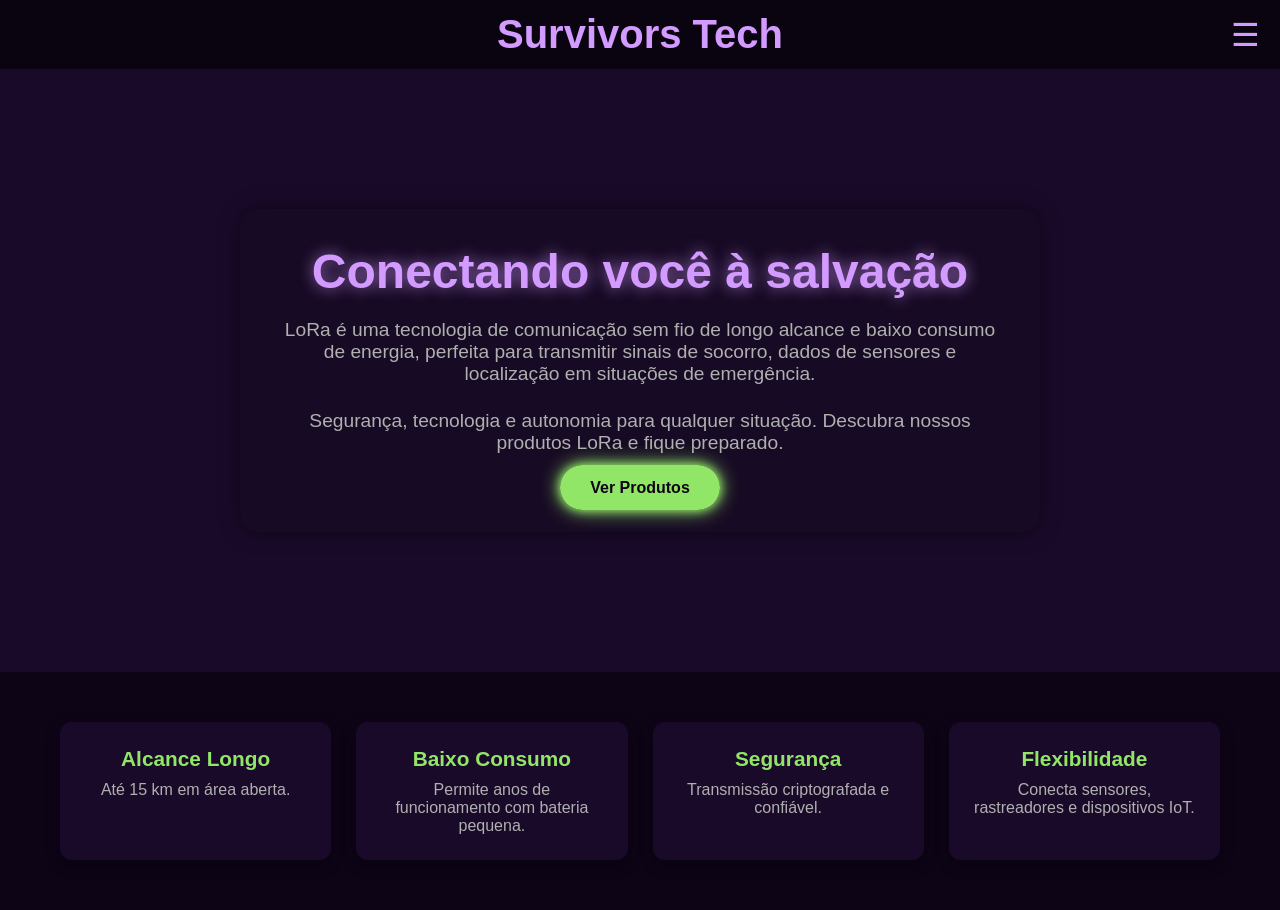
<file: index.html>
<!DOCTYPE html>
<html lang="pt-br">
<head>
    <meta charset="UTF-8">
    <title>Survivors Tech</title>
    <link rel="stylesheet" href="index.css">
</head>
<body>

<header class="header">
    <div class="container">
        <h1 class="logo">Survivors Tech</h1>

        <div class="menu-direita">
            <div class="hamburger-menu" id="hamburger-menu">
                <button id="hamburger-btn">☰</button>
                <div id="hamburger-dropdown">
                    <div class="welcome-box">
                        <span id="welcome-message"></span>
                    </div>
                    <button id="logout-btn" class="btn-logout">Sair</button>
                </div>
            </div>
        </div>
    </div>
</header>

<!-- Banner -->
<section class="banner">
    <div class="banner-texto">
        <h2>Conectando você à salvação</h2>
        <p>LoRa é uma tecnologia de comunicação sem fio de longo alcance e baixo consumo de energia, perfeita para transmitir sinais de socorro, dados de sensores e localização em situações de emergência.</p>
        <p>Segurança, tecnologia e autonomia para qualquer situação. Descubra nossos produtos LoRa e fique preparado.</p>
        <a class="btn-banner" href="produtos.html">Ver Produtos</a>
    </div>
</section>

<!-- Estatísticas/Info LoRa -->
<section class="infos">
    <div class="grid-infos">
        <div class="info-card">
            <h3>Alcance Longo</h3>
            <p>Até 15 km em área aberta.</p>
        </div>
        <div class="info-card">
            <h3>Baixo Consumo</h3>
            <p>Permite anos de funcionamento com bateria pequena.</p>
        </div>
        <div class="info-card">
            <h3>Segurança</h3>
            <p>Transmissão criptografada e confiável.</p>
        </div>
        <div class="info-card">
            <h3>Flexibilidade</h3>
            <p>Conecta sensores, rastreadores e dispositivos IoT.</p>
        </div>
    </div>
</section>

<script>
// =========================
// Gerenciamento do usuário logado
// =========================
const usuarioNome = localStorage.getItem('usuarioNome'); // Pega o nome salvo no login
const welcomeMessage = document.getElementById('welcome-message');
const hamburgerBtn = document.getElementById('hamburger-btn');
const dropdown = document.getElementById('hamburger-dropdown');
const logoutBtn = document.getElementById('logout-btn');

if(usuarioNome) {
    welcomeMessage.textContent = `Olá, ${usuarioNome}`;
} else {
    welcomeMessage.textContent = `Olá, Visitante`;
}

// Toggle dropdown do menu
hamburgerBtn.addEventListener('click', () => {
    dropdown.style.display = dropdown.style.display === 'flex' ? 'none' : 'flex';
});

// Botão de logout
logoutBtn.addEventListener('click', () => {
    localStorage.removeItem('usuarioNome');
    localStorage.removeItem('usuarioLogado');
    window.location.href = 'login.html';
});
</script>

</body>
</html>
</file>
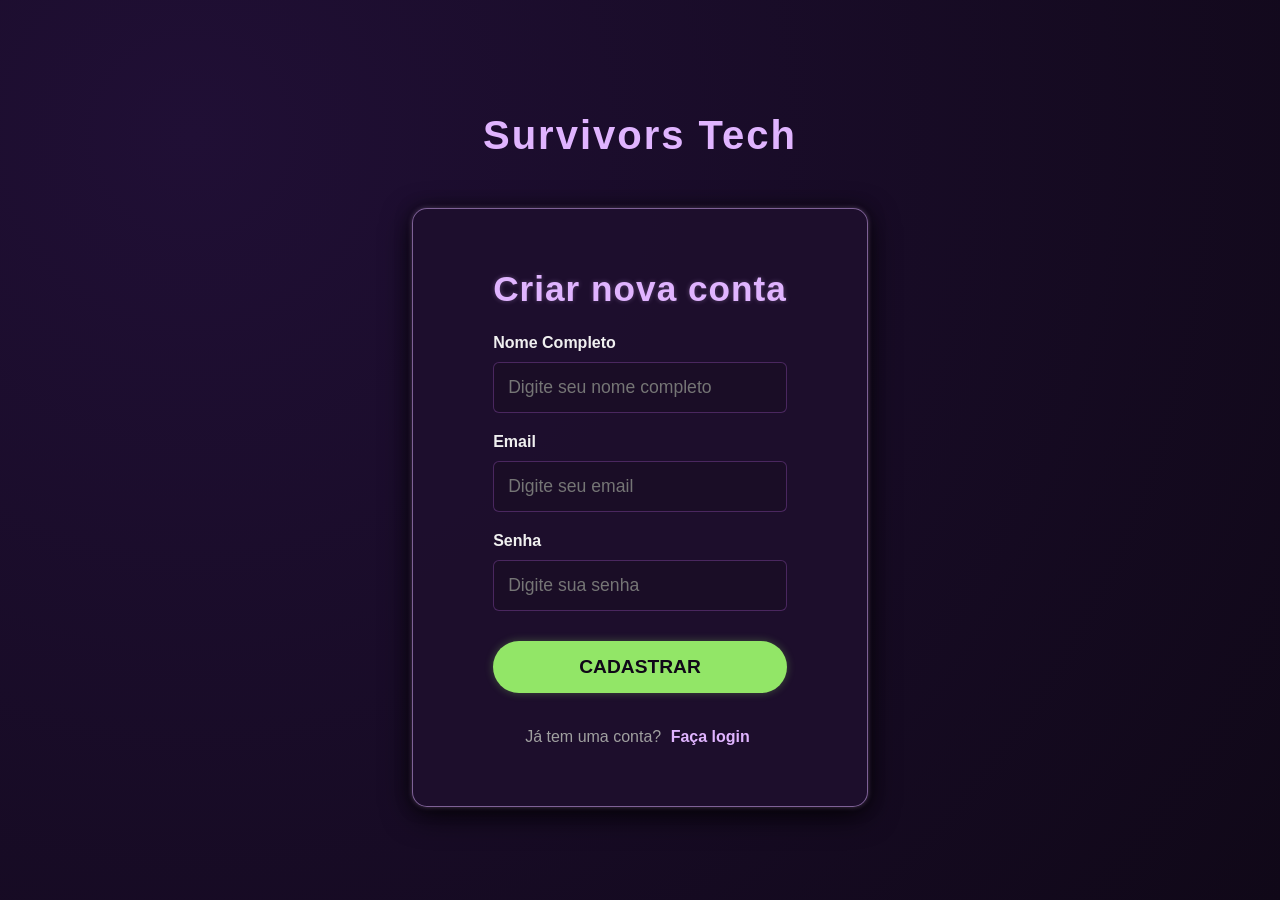
<file: cadastro.html>
<!DOCTYPE html>
<html lang="pt-br">
<head>
    <meta charset="UTF-8">
    <meta name="viewport" content="width=device-width, initial-scale=1.0">
    <title>Cadastro - Survivors Tech</title>
    <link rel="stylesheet" href="cadastro.css">

    <style>
        .erro {
            background: #ff4444;
            color: white;
            padding: 10px;
            margin-top: 10px;
            border-radius: 6px;
            font-size: 14px;
            text-align: center;
        }
        .sucesso {
            background: #44c767;
            color: white;
            padding: 10px;
            margin-top: 10px;
            border-radius: 6px;
            font-size: 14px;
            text-align: center;
        }
    </style>
</head>
<body>

    <header class="header">
        <div class="container">
            <h1 class="logo">Survivors Tech</h1>
        </div>
    </header>
    
    <main class="login-container">
        <form class="login-form" id="cadastro-form" action="#" method="POST" autocomplete="off">
            <h2>Criar nova conta</h2>

            <label for="nome">Nome Completo</label>
            <input type="text" id="nome" name="nome" placeholder="Digite seu nome completo" required autocomplete="off">

            <label for="email">Email</label>
            <input type="email" id="email" name="email" placeholder="Digite seu email" required autocomplete="off">

            <label for="senha">Senha</label>
            <input type="password" id="senha" name="senha" placeholder="Digite sua senha" required autocomplete="new-password">

            <!-- caixa de mensagem -->
            <div id="msg-erro" style="display:none;"></div>

            <button type="submit" class="btn">Cadastrar</button>

            <p>Já tem uma conta? <a href="login.html">Faça login</a></p>
        </form>
    </main>

    <script>
        const form = document.querySelector('.login-form');
        const msg = document.getElementById('msg-erro');

        function mostrarMensagem(texto, tipo) {
            msg.textContent = texto;
            msg.className = tipo;
            msg.style.display = 'block';
        }

        form.addEventListener('submit', function(e) {
            e.preventDefault();

            const nome = document.getElementById('nome').value.trim();
            const email = document.getElementById('email').value.trim();
            const senha = document.getElementById('senha').value.trim();

            if (!nome || !email || !senha) {
                mostrarMensagem('Preencha todos os campos!', 'erro');
                return;
            }

            if (localStorage.getItem(email)) {
                mostrarMensagem('Este email já está cadastrado!', 'erro');
                return;
            }

            const usuario = { nome, email, senha };
            localStorage.setItem(email, JSON.stringify(usuario));

            mostrarMensagem('Cadastro realizado com sucesso! Redirecionando...', 'sucesso');

            setTimeout(() => {
                window.location.href = 'login.html';
            }, 1500);
        });
    </script>
    
</body>
</html>
</file>
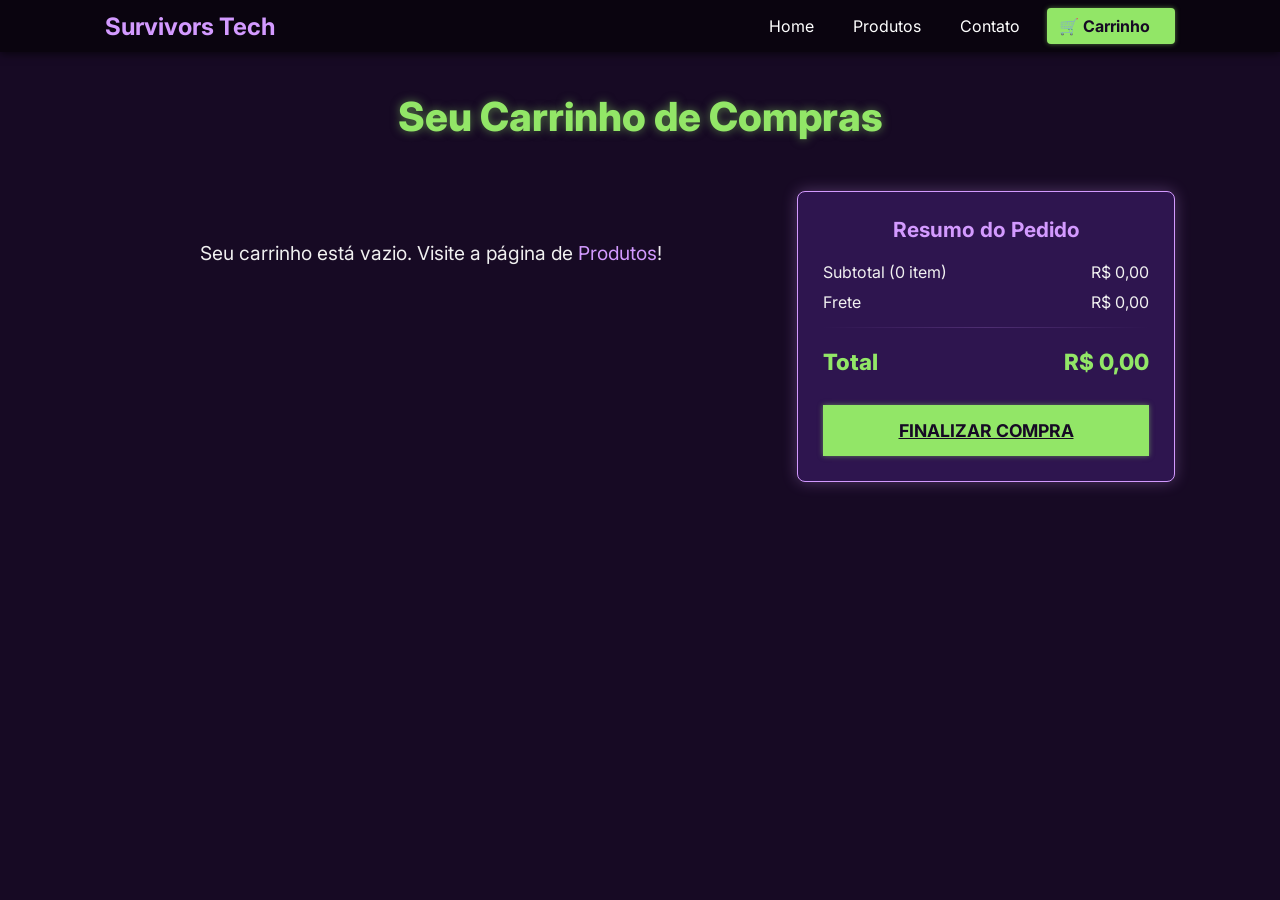
<file: carrinho.html>
<!DOCTYPE html>
<html lang="pt-br">
<head>
    <meta charset="UTF-8">
    <title>Carrinho - Survivors Tech</title>
    <link rel="stylesheet" href="carrinho.css"> 
    
    <link href="https://fonts.googleapis.com/css2?family=Inter:wght@400;600;700;800&display=swap" rel="stylesheet">
    
    <style>
        .cart-link {
            position: relative;
            padding-right: 25px !important;
        }
        #cart-count {
            position: absolute;
            top: -5px;
            right: 0px;
            background-color: #ff4d4d;
            color: white;
            border-radius: 50%;
            padding: 2px 7px;
            font-size: 0.75em;
            font-weight: bold;
            min-width: 20px;
            text-align: center;
            line-height: 1.2;
        }
    </style>
</head>
<body>

<header class="header">
    <div class="container">
        <h1 class="logo">Survivors Tech</h1>

        <nav class="menu" id="menu-direita">
            <div class="menu-esquerda">
                <a href="index.html">Home</a>
                <a href="produtos.html">Produtos</a>
                <a href="contato.html">Contato</a>
            </div>

            <div class="menu-direita">
                <a href="carrinho.html" class="btn cart-link">
                    🛒 Carrinho
                    <span id="cart-count">0</span>
                </a>

                <span id="welcome-message" style="display:none; font-weight: bold; color: var(--roxo-principal);"></span>

                <div class="hamburger-menu" id="hamburger-menu" style="display:none;">
                    <button id="hamburger-btn">☰</button>
                    <div id="hamburger-dropdown" style="display:none;">
                        <a href="#" id="logout">Sair</a>
                    </div>
                </div>

            </div>
        </nav>
    </div>
</header>

<main class="carrinho-main">
    <h2 class="titulo-pagina">Seu Carrinho de Compras</h2>
    
    <div class="cart-layout container">
        
        <section class="lista-itens">
            </section>

        <aside class="resumo-pedido">
            <h3 class="titulo-resumo">Resumo do Pedido</h3>
            <div class="linhas-resumo">
                <div class="linha">
                    <span>Subtotal (<span id="count-itens">0</span> item)</span>
                    <span class="valor" id="subtotal-valor">R$ 0,00</span>
                </div>
                <div class="linha">
                    <span>Frete</span>
                    <span class="valor" id="frete-valor">R$ 0,00</span>
                </div>
                <hr>
                <div class="linha total">
                    <span>Total</span>
                    <span class="valor" id="total-valor">R$ 0,00</span>
                </div>
            </div>
           <a href="pagamento.html" class="btn btn-checkout" id="btn-finalizar" onclick="salvarTotal()">FINALIZAR COMPRA</a>
        </aside>
    </div>
</main>

<script>
    const FRETE_TAXA = 20.00; 

    function updateCartCount() {
        const cartCountElement = document.getElementById('cart-count');
        try {
            const carrinho = JSON.parse(localStorage.getItem('carrinho')) || [];
            const totalItems = carrinho.reduce((sum, item) => sum + parseInt(item.quantidade || 0), 0);
            
            cartCountElement.textContent = totalItems;
            cartCountElement.style.display = totalItems > 0 ? 'inline-block' : 'none'; 
        } catch (e) {
            cartCountElement.textContent = '0';
            cartCountElement.style.display = 'none';
        }
    }

    function renderizarItem(item) {
        const itemHtml = document.createElement('div');
        itemHtml.classList.add('item-carrinho');
        itemHtml.setAttribute('data-id', item.id);
        const precoUnitario = parseFloat(item.preco); 
        itemHtml.setAttribute('data-preco-unitario', precoUnitario.toFixed(2));
        
        const precoTotalItem = (precoUnitario * item.quantidade).toFixed(2).replace('.', ',');

        itemHtml.innerHTML = `
            <div class="detalhes-item">
                <h3 class="nome-item">${item.nome}</h3>
                <p class="preco-unidade">R$ ${precoUnitario.toFixed(2).replace('.', ',')} / un</p>
            </div>
            
            <div class="acoes-item">
                <div class="controle-quantidade">
                    <button class="qty-btn remover">-</button>
                    <input type="text" value="${item.quantidade}" class="quantidade-input" readonly>
                    <button class="qty-btn adicionar">+</button>
                </div>
                <span class="preco-total">R$ ${precoTotalItem}</span>
                <button class="btn-remover">
                    <svg viewBox="0 0 16 16" fill="currentColor"><path d="M4.646 4.646a.5.5 0 0 1 .708 0L8 7.293l2.646-2.647a.5.5 0 0 1 .708.708L8.707 8l2.647 2.646a.5.5 0 0 1-.708.708L8 8.707l-2.646 2.647a.5.5 0 0 1-.708-.708L7.293 8 4.646 5.354a.5.5 0 0 1 0-.708z"/></svg>
                </button>
            </div>
        `;

        itemHtml.querySelector('.qty-btn.adicionar').addEventListener('click', () => updateQuantity(item.id, 1));
        itemHtml.querySelector('.qty-btn.remover').addEventListener('click', () => updateQuantity(item.id, -1));
        itemHtml.querySelector('.btn-remover').addEventListener('click', () => removeItem(item.id));

        return itemHtml;
    }

    function atualizarResumo() {
        let carrinho = JSON.parse(localStorage.getItem('carrinho')) || [];
        let subtotal = 0;
        let totalItems = 0;

        carrinho.forEach(item => {
            const preco = parseFloat(item.preco || 0);
            const quantidade = parseInt(item.quantidade || 0);

            subtotal += preco * quantidade;
            totalItems += quantidade;
        });

        let freteCalculado = 0;
        if (subtotal > 0) {
            freteCalculado = FRETE_TAXA;
        }
        
        const totalGeral = subtotal + freteCalculado;

        document.getElementById('count-itens').textContent = totalItems;
        document.getElementById('subtotal-valor').textContent = `R$ ${subtotal.toFixed(2).replace('.', ',')}`;
        document.getElementById('frete-valor').textContent = `R$ ${freteCalculado.toFixed(2).replace('.', ',')}`;
        document.getElementById('total-valor').textContent = `R$ ${totalGeral.toFixed(2).replace('.', ',')}`;

        return totalGeral;
    }

    function carregarCarrinho() {
        const listaItens = document.querySelector('.lista-itens');
        listaItens.innerHTML = ''; 

        let carrinho = JSON.parse(localStorage.getItem('carrinho')) || [];
        
        if (carrinho.length === 0) {
            listaItens.innerHTML = '<p class="carrinho-vazio">Seu carrinho está vazio. Visite a página de <a href="produtos.html">Produtos</a>!</p>';
        } else {
            carrinho.forEach(item => {
                listaItens.appendChild(renderizarItem(item));
            });
        }
        
        atualizarResumo();
        updateCartCount();
    }
    
    function updateQuantity(id, change) {
        let carrinho = JSON.parse(localStorage.getItem('carrinho')) || [];
        const index = carrinho.findIndex(item => item.id === id);

        if (index > -1) {
            carrinho[index].quantidade = parseInt(carrinho[index].quantidade) + change; 
            
            if (carrinho[index].quantidade <= 0) {
                removeItem(id); 
                return;
            }

            localStorage.setItem('carrinho', JSON.stringify(carrinho));
            carregarCarrinho();
        }
    }

    function removeItem(id) {
        let carrinho = JSON.parse(localStorage.getItem('carrinho')) || [];
        const novoCarrinho = carrinho.filter(item => item.id !== id);

        localStorage.setItem('carrinho', JSON.stringify(novoCarrinho));
        carregarCarrinho();
    }

    function salvarTotal() {
        const total = atualizarResumo(); 
        localStorage.setItem("totalCompra", total.toFixed(2));
    }

    window.onload = carregarCarrinho;
    
    document.getElementById("btn-finalizar").addEventListener("click", () => {
        salvarTotal();
        const carrinho = JSON.parse(localStorage.getItem("carrinho")) || [];
        localStorage.setItem("carrinhoPagamento", JSON.stringify(carrinho));
    });
</script>

</body>
</html>
</file>
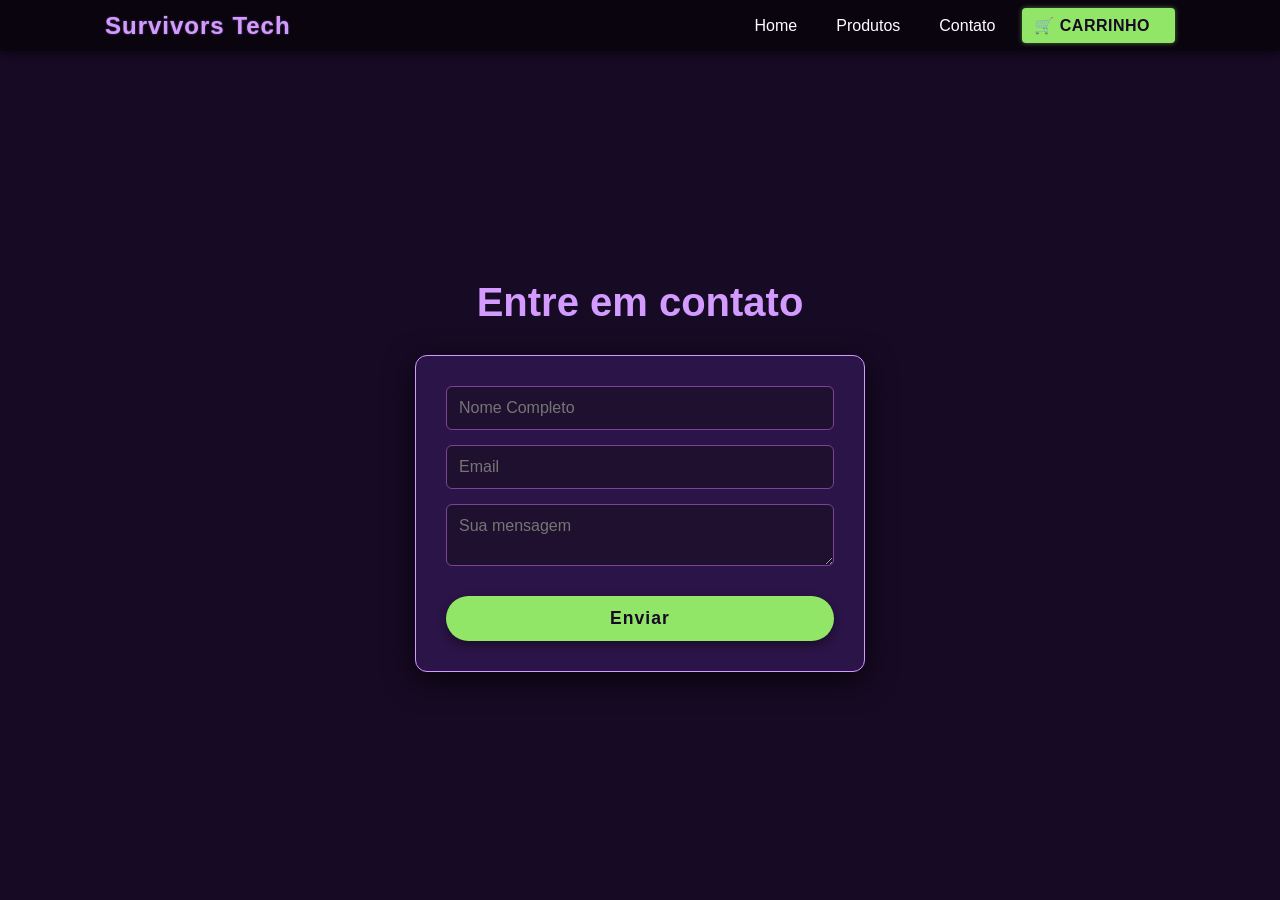
<file: contato.html>
<!DOCTYPE html>
<html lang="pt-br">
<head>
    <meta charset="UTF-8">
    <title>Contato - TecnoPC</title>
    <link rel="stylesheet" href="contato.css">
</head>
<body>

<header class="header">
    <div class="container">
        <h1 class="logo">Survivors Tech</h1>

        <nav class="menu" id="menu-direita">
            <div class="menu-esquerda">
                <a href="index.html">Home</a>
                <a href="produtos.html">Produtos</a>
                <a href="contato.html">Contato</a>
            </div>

            <div class="menu-direita">
                <a href="carrinho.html" class="btn cart-link">
                    🛒 Carrinho
                    <span id="cart-count">0</span>
                </a>

                <span id="welcome-message" style="display:none; font-weight: bold; color: var(--roxo-principal);"></span>

                <div class="hamburger-menu" id="hamburger-menu">
                    <button id="hamburger-btn">☰</button>
                    <div id="hamburger-dropdown">
                        <div class="welcome-box">
                            <span id="welcome-message"></span>
                        </div>
                        <button id="logout-btn" class="btn-logout">Sair</button>
                    </div>
                </div>
                </div>
        </nav>
    </div>
</header>

<main class="contato">
    <h2>Entre em contato</h2>
    <form class="form-contato">
        <input type="text" placeholder="Nome Completo" required>
        <input type="email" placeholder="Email" required>
        <textarea placeholder="Sua mensagem" required></textarea>
        <button type="submit">Enviar</button>
    </form>
</main>

<script>
    // ESTILO RÁPIDO para o contador e mensagem (Adicionar ao 'contato.css' é ideal)
    document.write('<style>' +
        '.cart-link { position: relative; padding-right: 25px !important; }' +
        '#cart-count { position: absolute; top: -5px; right: 0px; background-color: #ff4d4d; color: white; border-radius: 50%; padding: 2px 7px; font-size: 0.75em; font-weight: bold; min-width: 20px; text-align: center; line-height: 1.2; }' +
        '#welcome-message { padding: 8px 0px; border-radius: 6px; white-space: nowrap; cursor: default; }' +
    '</style>');


    // Função para calcular e atualizar o contador do carrinho
    function updateCartCount() {
        const cartCountElement = document.getElementById('cart-count');
        if (!cartCountElement) return;

        try {
            const carrinho = JSON.parse(localStorage.getItem('carrinho')) || [];
            const totalItems = carrinho.reduce((sum, item) => sum + parseInt(item.quantidade || 0), 0);
            
            cartCountElement.textContent = totalItems;
            cartCountElement.style.display = totalItems > 0 ? 'inline-block' : 'none'; 

        } catch (e) {
            console.error("Erro ao ler carrinho para contagem:", e);
            cartCountElement.textContent = '0';
            cartCountElement.style.display = 'none';
        }
    }


    // Função que faz a troca visual: Boas-Vindas vs. Login/Cadastrar
    function verificarStatusLogin() {
        const usuarioLogado = localStorage.getItem('usuarioLogado');
        const usuarioNome = localStorage.getItem('usuarioNome') || 'Usuário'; 

        const loginLink = document.getElementById('login-link');
        const cadastroLink = document.getElementById('cadastro-link');
        const hamburgerMenu = document.getElementById('hamburger-menu');
        const welcomeMessage = document.getElementById('welcome-message'); 
        
        if (!loginLink || !cadastroLink || !hamburgerMenu || !welcomeMessage) return;

        if (usuarioLogado) {
            // SE LOGADO: Esconde Login/Cadastrar e mostra Boas-Vindas
            loginLink.style.display = 'none';
            cadastroLink.style.display = 'none';
            
            welcomeMessage.textContent = `Seja bem-vindo, ${usuarioNome}!`;
            welcomeMessage.style.display = 'block';

            hamburgerMenu.style.display = 'block'; 
        } else {
            // SE DESLOGADO: Esconde Boas-Vindas e mostra Login/Cadastrar
            welcomeMessage.style.display = 'none'; 
            loginLink.style.display = 'block';
            cadastroLink.style.display = 'block';
            hamburgerMenu.style.display = 'none';
        }
    }

    // LÓGICA DO LOGOUT
    const logoutBtn = document.getElementById('logout');
    if (logoutBtn) {
        logoutBtn.addEventListener('click', function(e) {
            e.preventDefault(); 
            localStorage.removeItem('usuarioLogado'); 
            localStorage.removeItem('usuarioNome'); 
            alert('Você desconectou!');
            window.location.href = 'index.html'; 
        });
    }

    // LÓGICA DO MENU HAMBURGER
    const hamburgerMenu = document.getElementById('hamburger-menu');
    const hamburgerBtn = document.getElementById('hamburger-btn');
    const hamburgerDropdown = document.getElementById('hamburger-dropdown');

    if (hamburgerBtn && hamburgerDropdown) {
        hamburgerBtn.addEventListener('click', function() {
            hamburgerDropdown.style.display = (hamburgerDropdown.style.display === 'none' || hamburgerDropdown.style.display === '') ? 'flex' : 'none';
        });
        
        document.addEventListener('click', function(e) {
            const isClickInside = hamburgerMenu.contains(e.target);
            if (hamburgerDropdown.style.display === 'flex' && !isClickInside) {
                hamburgerDropdown.style.display = 'none';
            }
        });
    }

    // Executa as verificações e o contador ao carregar a página
    window.onload = function() {
        verificarStatusLogin();
        updateCartCount(); 
    };
</script>
</body>
</html>
</file>
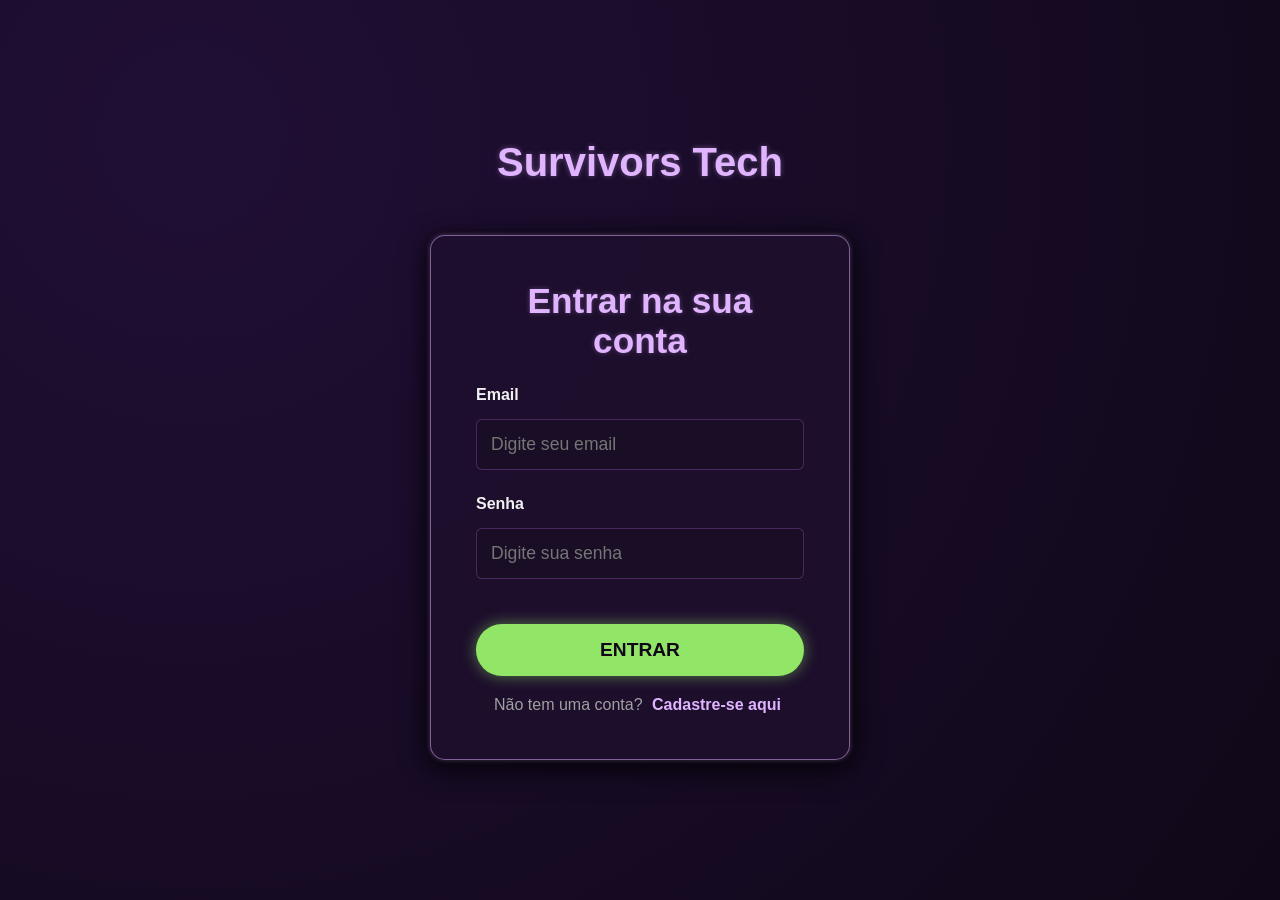
<file: login.html>
<!DOCTYPE html>
<html lang="pt-br">
<head>
    <meta charset="UTF-8">
    <meta name="viewport" content="width=device-width, initial-scale=1.0">
    <title>Login - Survivors Tech</title>
    <link rel="stylesheet" href="login.css">
</head>
<body>

    <header class="header">
        <div class="container">
            <h1 class="logo">Survivors Tech</h1>
        </div>
    </header>

    <main class="login-container">
        <form class="login-form" action="#" method="POST" autocomplete="off"> 
            <h2>Entrar na sua conta</h2>

            <input type="text" style="display:none" autocomplete="username">
            <input type="password" style="display:none" autocomplete="current-password">
            <label for="email">Email</label>
            <input type="email" id="email" name="email" placeholder="Digite seu email" required autocomplete="username">

            <label for="senha">Senha</label>
            <input type="password" id="senha" name="senha" placeholder="Digite sua senha" required autocomplete="current-password">

            <button type="submit" class="btn">Entrar</button>

            <p>Não tem uma conta? <a href="cadastro.html">Cadastre-se aqui</a></p>
        </form>
    </main>

    <script>
        
        // Mantemos a função de limpeza na carga da página, caso ela ajude:
        window.onload = function() {
            setTimeout(function() {
                const emailInput = document.getElementById('email');
                const senhaInput = document.getElementById('senha');
                
                if (emailInput) {
                    emailInput.value = '';
                }
                if (senhaInput) {
                    senhaInput.value = '';
                    // Truque extra para limpar senhas
                    senhaInput.type = 'text';
                    senhaInput.type = 'password';
                }
            }, 1); 
        };


        const form = document.querySelector('.login-form');

        form.addEventListener('submit', function(e) {
            e.preventDefault(); 

            const email = form.email.value.trim();
            const senha = form.senha.value.trim();

            const usuarioCadastrado = JSON.parse(localStorage.getItem(email));

            if (usuarioCadastrado && usuarioCadastrado.senha === senha) {
                
                // 1. Salva o status de logado
                localStorage.setItem('usuarioLogado', 'true'); 
                
                // 2. Salva o nome do usuário para a mensagem de boas-vindas
                localStorage.setItem('usuarioNome', usuarioCadastrado.nome);
                
                // 3. Redireciona
                window.location.replace('index.html'); 
                
            } else {
                alert('Email ou senha incorretos');
            }
        });
    </script>
</body>
</html>
</file>
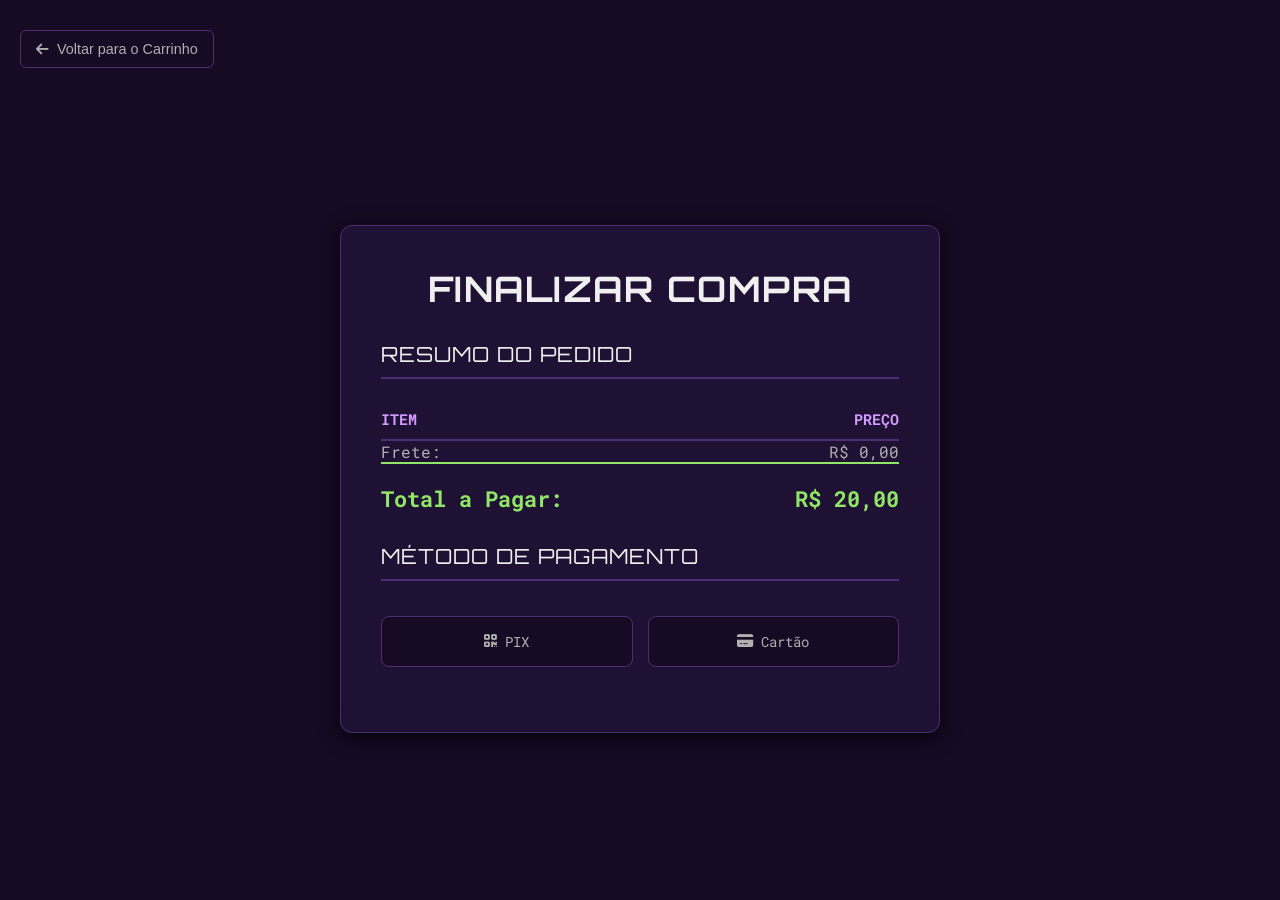
<file: pagamento.html>
<!DOCTYPE html>
<html lang="pt-BR">
<head>
    <meta charset="UTF-8">
    <meta name="viewport" content="width=device-width, initial-scale=1.0">
    <title>Finalização do Pagamento | Survivors Tech</title>

    <link href="https://fonts.googleapis.com/css2?family=Roboto+Mono:wght@400;700&family=Orbitron:wght@400;700&display=swap" rel="stylesheet">
    <link rel="stylesheet" href="https://cdnjs.cloudflare.com/ajax/libs/font-awesome/6.0.0-beta3/css/all.min.css">
    <link rel="stylesheet" href="pagamento.css">

    <style>
        /* CSS INLINE - (MELHOR COLOCAR NO pagamento.css) */
        .pix-status-message {
            text-align: center;
            padding: 15px;
            border: 1px dashed var(--verde-destaque);
            border-radius: 6px;
            margin-top: 20px;
        }
        .pix-status-message h4 {
            color: var(--verde-destaque);
            font-family: 'Orbitron', sans-serif;
            margin-bottom: 5px;
        }
        .pix-status-message p {
            color: var(--cor-texto-secundario, #b0b0b0);
            font-size: 0.95em;
            }
        .pix-status-message .fas {
            font-size: 2em;
            margin-top: 10px;
            color: var(--roxo-principal);
        }

        #input-codigo-pix {
            margin-top: 10px;
            margin-bottom: 10px;
            background-color: #12081d;
        }

        .form-group { margin-bottom: 20px; position: relative; }
        .form-control.is-invalid {
            border: 1px solid #ff4136 !important;
            box-shadow: 0 0 5px rgba(255, 65, 54, 0.5);
        }
        .invalid-feedback {
            display: none;
            color: #ff4136;
            font-size: 0.8em;
            margin-top: 5px;
            font-family: 'Roboto Mono', monospace;
        }
        .form-group.has-error .invalid-feedback { display: block; }

        #mensagem-final {
            padding: 20px;
            background: #150b22;
            border: 1px solid #7b3ff2;
            border-radius: 10px;
            width: 90%;
            max-width: 500px;
            margin: 40px auto;
            animation: fadeIn 0.5s ease forwards;
        }
        @keyframes fadeIn {
            from { opacity: 0; transform: scale(0.95); }
            to { opacity: 1; transform: scale(1); }
        }
    </style>
</head>

<body class="checkout-page">

    <button id="btn-voltar" onclick="voltarParaCarrinho()">
        <i class="fas fa-arrow-left"></i> Voltar para o Carrinho
    </button>

    <main id="container-pagamento">

        <h1>Finalizar Compra</h1>

        <section id="resumo-carrinho">
            <h2>Resumo do Pedido</h2>

            <table id="tabela-itens">
                <thead>
                    <tr>
                        <th class="item-nome">Item</th>
                        <th class="item-preco">Preço</th>
                    </tr>
                </thead>
                <tbody id="lista-itens"></tbody>
                <tfoot>
                    <tr class="linha-frete">
                         <td>Frete:</td>
                         <td><span id="valor-frete">R$ 20,00</span></td> </tr>
                    <tr class="total">
                        <td><strong>Total a Pagar:</strong></td>
                        <td><span id="valor-total">R$ 0,00</span></td> </tr>
                </tfoot>
            </table>
        </section>

        <section id="metodos-pagamento">
            <h2>Método de Pagamento</h2>

            <fieldset class="grupo-metodos">
                <legend class="sr-only">Escolha o método</legend>

                <div class="opcao-pagamento">
                    <input type="radio" id="pix" name="metodo" value="pix" onclick="exibirOpcao('pix')">
                    <label for="pix"><i class="fas fa-qrcode"></i> PIX</label>
                </div>

                <div class="opcao-pagamento">
                    <input type="radio" id="cartao" name="metodo" value="cartao" onclick="exibirOpcao('cartao')">
                    <label for="cartao"><i class="fas fa-credit-card"></i> Cartão</label>
                </div>
            </fieldset>

            <div id="detalhes-pix" class="detalhes-pagamento" style="display:none;">
                <div id="pix-formulario">
                    <p>Copie o código abaixo para pagar:</p>
                    <input type="text" id="input-codigo-pix" value="PIX_CODIGO_EXEMPLO_PARA_TESTE" readonly> 
                    <button class="botao-acao" onclick="copiarPix()">
                        <i class="fas fa-copy"></i> Copiar Código
                    </button>
                </div>

                <div id="pix-aguardando" class="pix-status-message" style="display:none;">
                    <h4>Aguardando Confirmação</h4>
                    <p>Sua compra já foi finalizada. Assim que o PIX compensar, avisamos.</p>
                    <i class="fas fa-hourglass-half"></i>
                </div>
            </div>

            <div id="detalhes-cartao" class="detalhes-pagamento" style="display:none;">
                <form id="form-cartao" novalidate>
                    <div class="form-group">
                        <label for="numero-cartao">Número do Cartão:</label>
                        <input type="tel" id="numero-cartao" class="form-control" placeholder="0000 0000 0000 0000" required pattern="[0-9 ]{16,19}" maxlength="19">
                        <div class="invalid-feedback">O número do cartão deve ter 16 dígitos.</div>
                    </div>

                    <div class="form-group">
                        <label for="nome-cartao">Nome no Cartão:</label>
                        <input type="text" id="nome-cartao" class="form-control" required pattern="[A-Za-z\s]{3,}" maxlength="50">
                        <div class="invalid-feedback">Preencha o nome como está no cartão.</div>
                    </div>

                    <div class="linha-cartao">
                        <div class="form-group">
                            <label for="validade">Validade (MM/AA):</label>
                            <input type="text" id="validade" class="form-control" placeholder="MM/AA" required pattern="(0[1-9]|1[0-2])\/([0-9]{2})" maxlength="5">
                            <div class="invalid-feedback">Validade inválida.</div>
                        </div>

                        <div class="form-group">
                            <label for="cvv">CVV:</label>
                            <input type="text" id="cvv" class="form-control" placeholder="123" required pattern="[0-9]{3,4}" maxlength="4">
                            <div class="invalid-feedback">CVV inválido.</div>
                        </div>
                    </div>
                </form>
            </div>

            <button id="btn-finalizar" class="botao-acao" style="display:none;">FINALIZAR PAGAMENTO</button>

        </section>
    </main>

<div id="mensagem-final" style="display:none;">
    <h2 id="titulo-final"></h2>
    <p id="texto-final"></p>
    <button class="botao-acao" onclick="redirecionarAposSucesso()">Voltar para a Loja</button>
</div>

<script>
    // Valor do Frete (precisa ser o mesmo do carrinho)
    const FRETE_TAXA = 20.00; 

document.addEventListener('DOMContentLoaded', () => {
    carregarCarrinho();
    document.getElementById('btn-finalizar').addEventListener('click', finalizarPagamento);
});

function voltarParaCarrinho() { 
    window.location.href = 'carrinho.html'; 
}

function exibirOpcao(metodo) {
    const pix = document.getElementById("detalhes-pix");
    const cartao = document.getElementById("detalhes-cartao");
    const btn = document.getElementById("btn-finalizar");
    
    pix.style.display = "none";
    cartao.style.display = "none";
    btn.style.display = "none";

    // Limpa classes de erro ao mudar de opção
    document.querySelectorAll('.form-group').forEach(group => group.classList.remove('has-error'));

    if (metodo === "pix") {
        pix.style.display = "block";
        document.getElementById("pix-aguardando").style.display = "none";
        document.getElementById("pix-formulario").style.display = "block";
        btn.style.display = "block";
    }

    if (metodo === "cartao") {
        cartao.style.display = "block";
        btn.style.display = "block";
    }
}

function copiarPix() {
    const input = document.getElementById("input-codigo-pix");
    input.select();
    input.setSelectionRange(0, 99999); 
    navigator.clipboard.writeText(input.value)
        .catch(err => {
            console.error('Erro ao copiar: ', err);
        });
}

function carregarCarrinho() {
    const lista = document.getElementById("lista-itens");
    const totalSpan = document.getElementById("valor-total");
    const freteSpan = document.getElementById("valor-frete"); // Novo elemento no HTML

    // CORREÇÃO AQUI: LER O VALOR TOTAL DO LOCALSTORAGE SALVO PELO CARRINHO
    const totalComFrete = localStorage.getItem("totalCompra"); 
    
    // CORREÇÃO: Lê os itens da nova chave (salva no carrinho.html)
    const itens = JSON.parse(localStorage.getItem("carrinhoPagamento")) || [];

    // Calcula o subtotal para exibir os itens (apenas por segurança)
    let subtotalItens = itens.reduce((acc, item) => acc + (parseFloat(item.preco) * parseInt(item.quantidade)), 0);

    lista.innerHTML = "";

    itens.forEach(item => {
        const tr = document.createElement("tr");
        const precoTotalItem = (parseFloat(item.preco) * parseInt(item.quantidade)).toFixed(2).replace('.', ',');
        const nomeFormatado = `${item.nome} (x${item.quantidade})`;
        
        tr.innerHTML = `
            <td class="item-nome">${nomeFormatado}</td>
            <td class="item-preco">R$ ${precoTotalItem}</td>
        `;
        lista.appendChild(tr);
    });

    // 1. Exibir o valor total (com frete)
    if (totalComFrete) {
        totalSpan.textContent = `R$ ${parseFloat(totalComFrete).toFixed(2).replace('.', ',')}`;
    } else {
        // Fallback: se não encontrar o total, usa o subtotal e adiciona o frete
        const total = subtotalItens + FRETE_TAXA;
        totalSpan.textContent = `R$ ${total.toFixed(2).replace('.', ',')}`;
    }
    
    // 2. Exibir o valor do frete (se houver subtotal > 0)
    if (subtotalItens > 0) {
        freteSpan.textContent = `R$ ${FRETE_TAXA.toFixed(2).replace('.', ',')}`;
    } else {
         freteSpan.textContent = `R$ 0,00`;
    }

    // Define um PIX de exemplo baseado no total final
    const pixInput = document.getElementById("input-codigo-pix");
    const valorPix = totalComFrete ? parseFloat(totalComFrete) : subtotalItens + FRETE_TAXA;

    if (pixInput) {
        // Exemplo de código PIX com o valor formatado
        pixInput.value = `00020126580014BR.GOV.BCB.PIX0136a8f29c77-4b2e-47cd-9c10-55c72d1f91c55204000053039865406${valorPix.toFixed(2).replace('.', '')}5802BR5920 LTDA6009SAO.PAULO62070503***6304ABCD`;
    }
}

function validarCartao() {
    let isValid = true;
    const formGroups = document.querySelectorAll('#detalhes-cartao .form-group');

    formGroups.forEach(group => {
        const input = group.querySelector('.form-control');
        
        group.classList.remove('has-error');
        input.classList.remove('is-invalid');

        if (!input.checkValidity()) {
            group.classList.add('has-error');
            input.classList.add('is-invalid');
            isValid = false;
        }

        if (input.id === 'validade' && input.value) {
            if (input.checkValidity()) {
                group.querySelector('.invalid-feedback').textContent = input.getAttribute('data-default-msg') || "Validade inválida.";
            }
        }
    });

    return isValid;
}

function finalizarPagamento() {
    const metodoSelecionado = document.querySelector('input[name="metodo"]:checked');

    if (!metodoSelecionado) {
        alert("Por favor, selecione um método de pagamento.");
        return;
    }

    if (metodoSelecionado.value === 'cartao') {
        if (!validarCartao()) {
            return;
        }
        
        simularSucesso("Pagamento Aprovado!","Seu pagamento com cartão foi processado. Você receberá a confirmação por e-mail.");
        
    } else if (metodoSelecionado.value === 'pix') {
        document.getElementById("pix-formulario").style.display = "none";
        document.getElementById("pix-aguardando").style.display = "block";
        document.getElementById("btn-finalizar").style.display = "none";
        
        simularSucesso("Aguardando Pagamento PIX","Seu pedido foi registrado. Seu acesso será liberado assim que o PIX for compensado. Isso pode levar alguns minutos.");

    }
}

function simularSucesso(titulo, texto) {
    document.getElementById('container-pagamento').style.display = 'none';
    document.getElementById('btn-voltar').style.display = 'none';
    
    const mensagemFinal = document.getElementById('mensagem-final');
    document.getElementById('titulo-final').textContent = titulo;
    document.getElementById('texto-final').textContent = texto;
    mensagemFinal.style.display = 'block';

    // Opcional: Limpar o carrinho após a finalização
    localStorage.removeItem("carrinho");
    localStorage.removeItem("carrinhoPagamento");
    localStorage.removeItem("totalCompra"); 
}

function redirecionarAposSucesso() {
    window.location.href = 'index.html'; 
}

</script>

</body>
</html>
</file>
<file: index.css>
:root {
    --roxo-fundo: #0d0416;
    --roxo-escuro: #1a0a2a;
    --roxo-principal: #d39aff;
    --verde-destaque: #92e667;
    --cor-texto-claro: #f0f0f0;
    --cor-texto-secundario: #b0b0b0;
}

/* Reset */
* {
    margin:0;
    padding:0;
    box-sizing:border-box;
    font-family:'Inter', sans-serif;
}

body {
    background-color: var(--roxo-fundo);
    color: var(--cor-texto-claro);
    display:flex;
    flex-direction:column;
    min-height:100vh;
}

/* Header */
.header {
    width:100%;
    background-color: rgba(10,5,15,0.95);
    backdrop-filter: blur(5px);
    position: sticky;
    top:0;
    z-index:1000;
    padding:12px 0;
}

.header .container {
    display:flex;
    justify-content:center;
    align-items:center;
    position:relative;
}

.logo {
    font-size:2.5em;
    font-weight:700;
    color: var(--roxo-principal);
}

/* Menu direita */
.menu-direita {
    position:absolute;
    right:20px;
    top:50%;
    transform: translateY(-50%);
}

.hamburger-menu button {
    background:none;
    border:none;
    color: var(--roxo-principal);
    font-size:2em;
    cursor:pointer;
}

/* Dropdown menu estilo retângulo */
#hamburger-dropdown {
    display:none;
    flex-direction:column;
    justify-content: flex-start;
    background-color: var(--roxo-escuro);
    padding:20px;
    margin-top:30px;
    border-radius:12px;
    min-width:220px;
    max-height:50vh; /* metade da tela */
    box-shadow: 0 8px 25px rgba(0,0,0,0.6);
    overflow-y:auto;
}

#hamburger-dropdown span {
    color: var(--roxo-principal);
    font-weight:bold;
    margin-bottom: 15px;
    font-size:1.1em;
}

/* Linhas extras de info */
#hamburger-dropdown .info {
    color: var(--cor-texto-secundario);
    font-size:0.95em;
    margin-bottom: 10px;
}

/* Botão de logout menor */
#logout-btn {
    margin-top:20px;
    padding:8px 15px;
    border:none;
    background-color: var(--verde-destaque);
    color: var(--roxo-fundo);
    font-weight:bold;
    border-radius:8px;
    cursor:pointer;
    font-size:0.95em;
    align-self:flex-start;
    transition: all 0.3s ease;
}

#logout-btn:hover {
    background-color:#7bbf4c;
}

/* Banner */
.banner {
    flex-grow:1;
    display:flex;
    justify-content:center;
    align-items:center;
    text-align:center;
    padding:140px 20px;
    background-color: var(--roxo-escuro);
}

.banner-texto {
    max-width:800px;
    background-color: rgba(23,10,36,0.9);
    padding:35px;
    border-radius:20px;
    box-shadow: 0 0 20px rgba(0,0,0,0.5);
}

.banner-texto h2 {
    font-size:3em;
    color: var(--roxo-principal);
    margin-bottom:20px;
    text-shadow:0 0 15px rgba(211,154,255,0.7);
}

.banner-texto p {
    font-size:1.2em;
    color: var(--cor-texto-secundario);
    margin-bottom:25px;
}

.btn-banner {
    background-color: var(--verde-destaque);
    color: var(--roxo-fundo);
    padding:14px 30px;
    border-radius:30px;
    text-decoration:none;
    font-weight:bold;
    box-shadow:0 0 10px var(--verde-destaque),0 0 20px var(--verde-destaque);
    transition: all 0.3s ease;
}

.btn-banner:hover {
    background-color:#7bbf4c;
    transform: translateY(-1px);
}

/* Infos LoRa */
.infos {
    max-width:1200px;
    margin:50px auto;
    padding:0 20px;
}

.grid-infos {
    display:grid;
    grid-template-columns:repeat(4,1fr);
    gap:25px;
}

.info-card {
    background-color: var(--roxo-escuro);
    padding:25px;
    border-radius:12px;
    text-align:center;
    box-shadow:0 4px 15px rgba(0,0,0,0.3);
    transition: transform 0.3s ease, box-shadow 0.3s ease;
}

.info-card:hover {
    transform: translateY(-5px);
    box-shadow:0 0 20px rgba(146,230,103,0.5);
}

.info-card h3 {
    font-size:1.3em;
    color: var(--verde-destaque);
    margin-bottom:10px;
}

.info-card p {
    font-size:1em;
    color: var(--cor-texto-secundario);
}

/* Responsividade */
@media(max-width:1000px){
    .grid-infos {grid-template-columns:repeat(2,1fr);}
}

@media(max-width:650px){
    .grid-infos {grid-template-columns:1fr;}
    .banner-texto h2 {font-size:2em;}
    .banner-texto p {font-size:1em;}
}
</file>
<file: cadastro.css>
/* ========================================================================
    1. VARIÁVEIS GLOBAIS (Consistente com o Login Suavizado)
    ======================================================================== */
:root {
    --roxo-principal: #e0b4ff; 
    --roxo-escuro-transparente: rgba(30, 15, 45, 0.98); 
    --roxo-fundo: #100818; 
    --verde-destaque: #92e667; 
    --glow-roxo-suave: rgba(224, 180, 255, 0.3); 
    --cor-texto-claro: #f0f0f0;

    /* Destaque para o efeito de Holograma */
    --cor-holograma: #67ff9b; /* Verde claro/neon */
}

* {
    box-sizing: border-box;
    margin: 0;
    padding: 0;
}

/* --- 2. Estilos Globais e Fundo ESCURO --- */
body {
    background: radial-gradient(circle at 15% 15%, #200f35 0%, var(--roxo-fundo) 100%);
    background-attachment: fixed;
    display: flex;
    flex-direction: column; 
    align-items: center;
    justify-content: center; 
    min-height: 100vh;
    font-family: 'Arial', sans-serif;
    color: var(--cor-texto-claro);
    padding: 20px; 
    overflow-y: auto; 
}

/* --- 3. Header e Logo (ESTILO SIMPLES E CENTRALIZADO) --- */
.header {
    width: 100%;
    text-align: center;
    margin-bottom: 50px; 
    padding-top: 20px;
}

.logo {
    /* Estilo Simples (igual ao do Login) */
    font-family: 'Arial', sans-serif; 
    color: var(--roxo-principal); 
    font-size: 2.5em; /* Tamanho padrão mais limpo */
    font-weight: 700; 
    letter-spacing: 2px; /* Espaçamento sutil */
    
    /* REMOVIDO: text-shadow, animação e glow forte */
    text-shadow: none;
    animation: none;
}

/* Keyframes de animação removidos, pois não são mais usados na .logo */
/* @keyframes logoPulse não é mais necessário */


/* --- 4. Estilo do Formulário (Console de Ativação) --- */
.login-form { 
    background-color: var(--roxo-escuro-transparente); 
    /* AJUSTE AQUI: Aumentando padding vertical e horizontal para ficar mais quadrado */
    /* Aumentei o padding horizontal de 60px para 80px */
    padding: 60px 80px; 
    border-radius: 15px; 
    
    position: relative; 
    overflow: hidden; 
    
    /* BRILHO EXTERNO REDUZIDO */
    box-shadow: 
        0 0 5px var(--glow-roxo-suave), 
        0 0 15px rgba(0, 0, 0, 0.5), 
        0 8px 30px rgba(0, 0, 0, 0.8);
        
    border: 1px solid rgba(224, 180, 255, 0.5); 
    
    width: 100%;
    /* AJUSTE AQUI: Aumentei a largura máxima de 700px para 800px */
    max-width: 800px; 
    
    display: grid;
    grid-template-columns: 1fr 1fr; 
    gap: 20px; 
    
    /* NOVO: Animação de entrada rápida (Zoom In) */
    transform: scale(0.9); /* Começa um pouco menor */
    opacity: 0;
    animation: 
        quickZoomIn 0.3s ease-out forwards, /* 0.3s: Rápido e suave */
        pulseBorder 4s infinite ease-in-out; 
}

/* Animação Quick Zoom In */
@keyframes quickZoomIn {
    to {
        transform: scale(1);
        opacity: 1;
    }
}

/* Título e Parágrafo ocupam a largura total (span 2) */
.login-form h2, .login-form p {
    grid-column: 1 / span 2; 
    text-align: center;
}

/* Botão também ocupa a largura total */
.login-form button {
    grid-column: 1 / span 2; 
}


/* Título do Formulário */
.login-form h2 {
    color: var(--roxo-principal);
    margin-bottom: 5px;
    font-size: 2.2em;
    text-shadow: 0 0 5px var(--glow-roxo-suave); 
    letter-spacing: 1px;
}

/* Animação da Borda */
@keyframes pulseBorder {
    0%, 100% { border-color: rgba(224, 180, 255, 0.5); }
    50% { border-color: var(--roxo-principal); }
}

/* Linha de Scan (Mantida, mas sem influenciar o carregamento) */
.login-form::before {
    content: '';
    position: absolute;
    top: 0;
    left: 0;
    width: 100%;
    height: 3px; 
    background: linear-gradient(to right, transparent, var(--cor-holograma), transparent);
    
    transform: translateY(-100%);
    animation: scanLine 1.2s ease-in-out forwards; 
}

@keyframes scanLine {
    0% { transform: translateY(-100%); opacity: 1; }
    90% { transform: translateY(100%); opacity: 1; }
    100% { transform: translateY(100%); opacity: 0; } 
}


/* --- 5. Estilos dos Campos (Inputs e Labels) --- */

/* REGRA ATUALIZADA: TODOS os Labels e Inputs vão ocupar 2 colunas */
.login-form label[for="nome"], 
.login-form input#nome,
.login-form label[for="email"], 
.login-form input#email,
.login-form label[for="senha"], 
.login-form input#senha {
    grid-column: 1 / span 2; /* Ocupa a largura total (2 colunas) */
}


.login-form label {
    font-weight: bold;
    color: var(--cor-texto-claro);
    font-size: 1em; 
    margin-bottom: -10px; 
}

.login-form input[type] {
    width: 100%;
    padding: 14px; 
    background-color: #1a0d26; 
    color: var(--cor-texto-claro); 
    border: 1px solid rgba(123, 67, 151, 0.5); 
    border-radius: 6px;
    box-sizing: border-box;
    font-size: 1.1em;
    transition: all 0.3s ease-out;
}

.login-form input:focus {
    border-color: var(--roxo-principal); 
    outline: none;
    box-shadow: 0 0 0 2px var(--roxo-principal), 0 0 10px rgba(224, 180, 255, 0.5); 
    background-color: #200f35;
}

/* --- 6. Estilo do Botão (Holograma Pulsante - SUAVE) --- */
.login-form button.btn { 
    background-color: var(--verde-destaque); 
    color: var(--roxo-fundo);
    padding: 15px; 
    border: none;
    border-radius: 30px;
    cursor: pointer;
    font-size: 1.2em; 
    font-weight: bold;
    text-transform: uppercase;
    transition: all 0.3s ease-in-out; 
    margin-top: 10px;
    
    box-shadow: 0 0 8px rgba(146, 230, 103, 0.3); 
    
    animation: hologram 1.8s infinite alternate; 
}

@keyframes hologram {
    0% {
        transform: scale(1);
        box-shadow: 0 0 5px var(--verde-destaque), 0 0 10px rgba(103, 255, 155, 0.2); 
        text-shadow: 0 0 3px rgba(255, 255, 255, 0.6); 
    }
    100% {
        transform: scale(1.01); 
        box-shadow: 0 0 10px var(--verde-destaque), 0 0 20px rgba(103, 255, 155, 0.3); 
        text-shadow: 0 0 5px #ffffff; 
    }
}


.login-form button.btn:hover {
    background-color: #7bbf4c; 
    transform: scale(1.02);
    box-shadow: 0 4px 10px rgba(0, 0, 0, 0.5), 0 0 20px rgba(146, 230, 103, 0.7); 
    animation: none; 
}

/* --- 7. Estilo do Link de Login (Retorno) --- */
.login-form p {
    text-align: center;
    margin-top: 15px;
    font-size: 1em;
    color: #a0a0a0; 
}

.login-form p a {
    color: var(--roxo-principal); 
    text-decoration: none;
    font-weight: bold;
    transition: all 0.3s ease;
    padding: 2px 5px; 
}

.login-form p a:hover {
    color: #fff; 
    text-decoration: none;
    background-color: rgba(224, 180, 255, 0.05); 
    border-radius: 4px;
    text-shadow: 0 0 5px rgba(224, 180, 255, 0.5);
}

/* --- 8. Responsividade --- */
@media (max-width: 650px) {
    .login-form {
        grid-template-columns: 1fr;
        /* Manter o padding maior também no mobile para mais altura */
        padding: 40px 20px; 
        max-width: 100%;
        margin: 10px;
    }
    
    /* Remove a regra de colunas no mobile para todos os elementos */
    .login-form h2, .login-form p, .login-form button,
    .login-form label, .login-form input {
        grid-column: 1 / span 1; 
    }
    .login-form h2 {
        font-size: 1.8em;
    }
} 
 /* Caixa de mensagem corrigida */
#msg-erro {
    grid-column: 1 / span 2; /* ocupa as 2 colunas */
    width: 100%;
    padding: 12px;
    border-radius: 8px;
    font-size: 1em;
    text-align: center;
    margin-top: 10px;
}

/* erro */
.erro {
    background: #ff4444;
    color: white;
}

/* sucesso */
.sucesso {
    background: #44c767;
    color: white;
}
</file>
<file: carrinho.css>
/* --- 1. Variáveis Globais (Copiadas de produtos.css) --- */
:root {
    --roxo-fundo: #170a24; 
    --roxo-escuro-transparente: #2e154f;
    --roxo-principal: #d39aff; /* Destaque Secundário (Purple Neon) */
    --verde-destaque: #92e667; /* Destaque Principal (Green Neon) */
    --cor-texto-claro: #f0f0f0;
    --cor-menu-borda: #4e2e72;
    --cor-remocao: #ff4d4d; /* Vermelho para remover item */
}

/* Reset Básico */
* {
    box-sizing: border-box;
    margin: 0;
    padding: 0;
    font-family: 'Inter', sans-serif; 
    transition: all 0.2s ease-in-out; 
}

.container {
    max-width: 1100px; 
    margin: 0 auto;
    padding: 0 15px;
}

body {
    background-color: var(--roxo-fundo);
    color: var(--cor-texto-claro);
    min-height: 100vh;
}

/* ========================================================================
   2. HEADER E ESTILOS GLOBAIS (Copiados de produtos.css)
   ======================================================================== */
.header {
    width: 100%;
    background-color: rgba(10, 5, 15, 0.95); 
    backdrop-filter: blur(5px);
    -webkit-backdrop-filter: blur(100px);
    padding: 8px 0; 
    box-shadow: 0 2px 8px rgba(0, 0, 0, 0.6); 
    position: sticky;
    top: 0;
    z-index: 1000;
}
.header .container {
    display: flex;
    justify-content: space-between;
    align-items: center;
    padding: 0 15px; 
}
.menu a { 
    color: white;
 }
.btn { 
 padding: 8px 15px; 
    font-weight: bold; 
    /* ... (outros estilos) ... */
 background-color: var(--verde-destaque);
 /* REMOVE O !important */
 color: var(--roxo-fundo); 
 box-shadow: 0 0 5px rgba(146, 230, 103, 0.5);
}
.menu a.btn {
    color: var(--roxo-fundo);
 }
.btn:hover {
    background-color: #7bbf4c;
    transform: translateY(-1px);
    box-shadow: 0 0 10px rgba(146, 230, 103, 0.7);
}

.logo { color: var(--roxo-principal); font-size: 1.5em; font-weight: 700; }
.menu { display: flex; align-items: center; gap: 15px; }
.menu-esquerda, .menu-direita { display: flex; align-items: center; gap: 15px; }
.menu a { color: white; text-decoration: none; padding: 8px 12px; border-radius: 4px; transition: all 0.3s ease-in-out; }
.menu a:not(.btn):hover, .menu a.active:not(.btn) { background-color: #4b2f68; transform: translateY(-2px); }

/* Estilo para Botões */


/* ========================================================================
   3. LAYOUT DO CARRINHO (Estrutura Principal)
   ======================================================================== */
.carrinho-main {
    padding: 40px 0;
    flex-grow: 1;
}

.titulo-pagina {
    font-size: 2.5em;
    color: var(--verde-destaque);
    text-align: center;
    margin-bottom: 50px;
    text-shadow: 0 0 10px rgba(146, 230, 103, 0.5); 
    font-weight: 800;
}

.cart-layout {
    display: flex;
    gap: 40px;
    align-items: flex-start; /* Alinha o resumo e a lista ao topo */
}

/* --- Lista de Itens (Esquerda) --- */
.lista-itens {
    flex: 2; /* Ocupa mais espaço */
    min-width: 60%; 
}

.carrinho-vazio {
    text-align: center;
    padding: 50px;
    font-size: 1.2em;
    color: var(--cor-texto-secundario);
}
.carrinho-vazio a {
    color: var(--roxo-principal);
    text-decoration: none;
}
.carrinho-vazio a:hover {
    text-decoration: underline;
}

.item-carrinho {
    display: flex;
    justify-content: space-between;
    align-items: center;
    
    /* Cores e bordas do seu Card de Produto */
    background-color: var(--roxo-escuro-transparente); 
    border: 1px solid var(--cor-menu-borda); 
    border-radius: 8px; 
    padding: 20px 25px; 
    margin-bottom: 20px;
    
    box-shadow: 0 2px 10px rgba(0, 0, 0, 0.5); 
}

.detalhes-item {
    flex-grow: 1; 
}

.nome-item {
    font-size: 1.2em;
    font-weight: 600;
    color: var(--cor-texto-claro);
    margin: 0;
}

.preco-unidade {
    color: var(--cor-texto-secundario);
    font-size: 0.9em;
    margin-top: 5px;
}

.acoes-item {
    display: flex;
    align-items: center;
    gap: 20px;
}

.preco-total {
    font-size: 1.3em;
    font-weight: 700;
    color: var(--verde-destaque);
    min-width: 80px; /* Garante que o total não mude de largura */
    text-align: right;
}

/* Controle de Quantidade (Seguindo seu botão .btn) */
.controle-quantidade {
    display: flex;
    align-items: center;
    border: 1px solid var(--cor-menu-borda);
    border-radius: 4px;
    overflow: hidden;
}

.qty-btn {
    background-color: var(--roxo-fundo); 
    color: var(--verde-destaque);
    border: none;
    padding: 8px 12px;
    cursor: pointer;
    font-weight: 700;
    font-size: 1.1em;
    transition: background-color 0.2s, color 0.2s;
}

.qty-btn:hover {
    background-color: var(--roxo-escuro-transparente);
    color: #aaffaa; 
}

.quantidade-input {
    width: 40px;
    text-align: center;
    border: none;
    background-color: transparent;
    color: var(--cor-texto-claro);
    font-size: 1em;
    padding: 5px 0;
}
.quantidade-input::-webkit-outer-spin-button,
.quantidade-input::-webkit-inner-spin-button {
    -webkit-appearance: none;
    margin: 0;
}

.btn-remover {
    background: none;
    border: none;
    color: var(--cor-remocao); 
    cursor: pointer;
    padding: 5px;
}

.btn-remover svg {
    width: 18px;
    height: 18px;
}

.btn-remover:hover {
    color: #ff8888;
    transform: scale(1.1);
}

/* --- Resumo do Pedido (Direita) --- */
.resumo-pedido {
    flex: 1; /* Ocupa o restante do espaço */
    min-width: 300px;
    
    /* Cores e bordas do seu Card de Produto */
    background-color: var(--roxo-escuro-transparente);
    border: 1px solid var(--roxo-principal); /* Borda de destaque (Purple Neon) */
    padding: 25px;
    border-radius: 8px;
    
    box-shadow: 0 0 15px rgba(211, 154, 255, 0.3); /* Glow sutil */
    
    height: fit-content;
    position: sticky;
    top: 80px; /* Para que ele fique "grudado" na navegação ao rolar */
}

.titulo-resumo {
    font-size: 1.3em;
    font-weight: 700;
    text-align: center;
    color: var(--roxo-principal);
    margin-bottom: 20px;
    text-shadow: none;
}

.linhas-resumo hr {
    border: 0;
    height: 1px;
    background-image: linear-gradient(to right, transparent, var(--cor-menu-borda), transparent);
    margin: 15px 0;
}

.linha {
    display: flex;
    justify-content: space-between;
    margin-bottom: 10px;
    font-size: 1em;
}

.linha.total {
    font-size: 1.4em;
    font-weight: 800;
    color: var(--verde-destaque); /* Destaque no total */
    margin-top: 20px;
}

.btn-checkout {
 width: 100%;
 margin-top: 30px;
 padding: 15px 0; 
 font-size: 1.1em;
    /* CORREÇÃO CHAVE: Força o link (<a>) a se comportar como um bloco (100% de largura) */
 display: block; 
    /* Centraliza o texto dentro dos 100% de largura */
    text-align: center; 
}


/* ========================================================================
   4. Responsividade (Adaptada)
   ======================================================================== */
@media (max-width: 900px) {
    .cart-layout {
        flex-direction: column;
        gap: 30px;
    }
    
    .lista-itens, .resumo-pedido {
        min-width: 100%;
        max-width: 100%;
    }

    .resumo-pedido {
        position: static; /* Remove o sticky no mobile */
    }
}

@media (max-width: 650px) {
    .item-carrinho {
        flex-direction: column;
        align-items: flex-start;
        gap: 15px;
    }

    .acoes-item {
        width: 100%;
        justify-content: space-between;
    }
    
    .preco-total {
        min-width: auto;
        text-align: left;
    }
    
    .controle-quantidade {
        flex-grow: 1;
        justify-content: flex-start;
    }
}
</file>
<file: contato.css>
/* ========================================================================
   1. VARIÁVEIS GLOBAIS E RESET
   ======================================================================== */
:root {
    /* Cores Fornecidas */
    --roxo-fundo: #170a24; 
    --roxo-escuro-transparente: #2e154f;
    --roxo-principal: #d39aff; 
    --verde-destaque: #92e667; 
    --cor-texto-claro: #f0f0f0;
    --cor-menu-fundo: rgba(23, 10, 36, 0.9);
    --cor-menu-borda: #4e2e72;

    /* Novas Variáveis para Clean Look */
    --fundo-componente: #1F1133; /* Fundo mais claro para componentes */
    --cor-texto-secundario: #B0B0B0;
    --borda-fina: 1px solid var(--cor-menu-borda);
    --sombra-clean: 0 1px 3px rgba(0, 0, 0, 0.4); /* Sombra sutil */
}

/* Reset Básico */
* {
    box-sizing: border-box;
    margin: 0;
    padding: 0;
    font-family: 'Inter', sans-serif; /* Fonte limpa e legível */
    transition: all 0.2s ease-in-out; /* Transições rápidas */
}

.container {
    max-width: 1100px; /* Mais estreito para focar o conteúdo */
    margin: 0 auto;
    padding: 0 15px;
}

/* ========================================================================
   2. ESTILOS GLOBAIS
   ======================================================================== */
body {
    background-color: var(--roxo-fundo);
    color: var(--cor-texto-claro);
    min-height: 100vh;
    overflow-x: hidden;
    position: relative;
    display: flex;
    flex-direction: column;
}

body::before {
    content: none; /* Remove qualquer efeito de fundo anterior */
}

/* Estilo para Títulos de Seção (Usado nas Features e Testemunhos) */
h3 {
    font-size: 1.8em;
    font-weight: 600;
    color: var(--roxo-principal);
    margin-bottom: 40px;
}

/* ========================================================================
   3. HEADER E NAVEGAÇÃO (Ultra-Clean e Compacto)
   ======================================================================== */
.header {
    width: 100%;
    /* Fundo quase preto com transparência */
    background-color: rgba(10, 5, 15, 0.95); 
    backdrop-filter: blur(5px);
    -webkit-backdrop-filter: blur(5px);
    
    padding: 8px 0; /* Altura do header reduzida (fino) */
    
    box-shadow: 0 2px 8px rgba(0, 0, 0, 0.6); 
    
    position: sticky;
    top: 0;
    z-index: 1000;
}

.header .container {
    display: flex;
    justify-content: space-between;
    align-items: center;
    padding: 0 15px; 
}

.logo {
    color: var(--roxo-principal);
    font-size: 1.5em; /* Logo menor */
    font-weight: 700;
    letter-spacing: 1px;
    text-shadow: 0 0 2px rgba(211, 154, 255, 0.5); 
}

.menu {
    display: flex;
    align-items: center;
    gap: 15px; 
}
.menu-esquerda, .menu-direita {
    display: flex;
    align-items: center;
    gap: 15px;
}

.menu a {
    color: white;
    text-decoration: none;
    padding: 8px 12px;
    border-radius: 4px;
    transition: all 0.3s ease-in-out;
    white-space: nowrap; 
}

.menu a:not(.btn):hover, .menu a.active:not(.btn) {
    background-color: #4b2f68;
    transform: translateY(-2px);
}

.btn {
    padding: 8px 15px;
    font-weight: bold;
    border-radius: 6px;
    text-transform: uppercase;
    text-decoration: none; 
    letter-spacing: 0.5px;
    transition: all 0.3s ease;
    white-space: nowrap; 
}

/* Botão Carrinho (Com fundo verde) */
.btn:not(.secundario) { 
    background-color: var(--verde-destaque);
    color: var(--roxo-fundo);
    box-shadow: 0 0 5px rgba(146, 230, 103, 0.5);
}
.btn:not(.secundario):hover {
    background-color: #7bbf4c;
    transform: translateY(-1px);
    box-shadow: 0 0 10px rgba(146, 230, 103, 0.7);
}

/* Botões Secundários (Login, Cadastrar - Apenas Borda Neon) */
.btn.secundario {
    background: transparent; 
    color: var(--roxo-principal);
    border: 1px solid var(--roxo-principal);
    box-shadow: 0 0 5px rgba(224, 180, 255, 0.5); 
}
.btn.secundario:hover {
    background-color: var(--roxo-principal); 
    color: var(--roxo-fundo);
    box-shadow: 0 0 15px var(--glow-roxo); 
    transform: translateY(-1px);
}

/* --- Menu Hamburguer --- */
.hamburger-menu {
    display: none; 
    position: relative;
}
/* Estilos para o botão e dropdown devem ser mantidos aqui para responsividade */


/* ========================================================================
   3. PÁGINA HOME (index.html) - BANNER
   ======================================================================== */
.banner {
    flex-grow: 1;
    display: flex;
    justify-content: center;
    align-items: center;
    padding: 100px 20px; 
    text-align: center;
    position: relative;
    background: linear-gradient(135deg, #1f0d38 0%, #4a2d70 100%);
}

.banner-texto {
    z-index: 2;
    max-width: 900px;
    animation: fadeIn 1.5s ease-out;
    padding: 30px; 
    border-radius: 15px;
    background-color: rgba(0, 0, 0, 0.2); 
}

.banner-texto h2 {
    font-size: 4em;
    color: white;
    margin-bottom: 25px;
    font-weight: 900;
    /* GLOW MASSIVO NO TÍTULO */
    text-shadow: 0 0 15px var(--glow-roxo), 0 0 30px var(--glow-roxo), 0 0 45px var(--roxo-escuro); 
    letter-spacing: 2px;
}

.banner-texto p {
    font-size: 1.4em;
    color: #cfcfcf;
    margin-bottom: 40px;
    line-height: 1.6;
}

.btn-banner {
    background-color: var(--verde-destaque);
    color: var(--roxo-fundo);
    font-size: 1.2em;
    padding: 18px 35px;
    border-radius: 50px;
    font-weight: bold;
    box-shadow: 0 0 10px var(--verde-destaque), 0 0 20px var(--verde-destaque);
    animation: pulse 2s infinite; 
    text-decoration: none;
    display: inline-block;
}

@keyframes pulse {
    0% { box-shadow: 0 0 0 0 rgba(146, 230, 103, 0.7); }
    70% { box-shadow: 0 0 0 15px rgba(146, 230, 103, 0); }
    100% { box-shadow: 0 0 0 0 rgba(146, 230, 103, 0); }
}


/* ========================================================================
   4. PÁGINA PRODUTOS (produtos.html) - GRID
   ======================================================================== */
.produtos {
    flex-grow: 1;
    max-width: 1200px;
    margin: 40px auto;
    padding: 0 20px;
    width: 100%;
}

.produtos h2 {
    font-size: 2.5em;
    color: var(--verde-destaque);
    text-align: center;
    margin-bottom: 50px;
    text-shadow: 0 0 10px rgba(146, 230, 103, 0.5); 
}

/* Seletor corrigido no HTML para 'grid-produtos' */
.grid-produtos { 
    display: grid;
    grid-template-columns: repeat(3, 1fr); /* 3 colunas fixas */
    gap: 30px;
    padding-bottom: 50px;
}
/* Se ainda estiver usando a classe antiga: .grid\ de\ produtos { ... } */


/* Estilo dos Cards de Produto */
.card {
    background-color: var(--roxo-escuro); 
    border: 1px solid rgba(224, 180, 255, 0.1);
    border-radius: 10px;
    padding: 25px; 
    text-align: center;
    box-shadow: 0 4px 10px rgba(0, 0, 0, 0.3);
    transition: transform 0.3s ease, border-color 0.3s ease, box-shadow 0.3s ease;
}

.card:hover {
    transform: translateY(-3px); 
    border-color: var(--roxo-principal); 
    box-shadow: 0 0 15px rgba(224, 180, 255, 0.3); 
}

.card img {
    width: 100%;
    max-height: 180px; 
    object-fit: contain; 
    border-radius: 5px;
    margin-bottom: 20px;
}

.card h3 {
    color: white; 
    font-size: 1.1em;
    height: 3em; 
    overflow: hidden;
    margin-bottom: 10px;
}

.card p {
    color: var(--verde-destaque);
    font-size: 1.6em; 
    font-weight: 700;
    margin-bottom: 25px;
}

.card button {
    width: 100%;
    background-color: var(--verde-destaque);
    color: var(--roxo-fundo);
    border: none;
    padding: 14px 0;
    border-radius: 30px; 
    cursor: pointer;
    font-size: 1em;
    font-weight: bold;
    text-transform: uppercase;
    transition: background-color 0.3s ease, transform 0.2s;
}

/* ========================================================================
   5. PÁGINA CONTATO (contato.html) - FORMULÁRIO DARK TECH
   ======================================================================== */
.contato {
    flex-grow: 1;
    display: flex;
    flex-direction: column;
    align-items: center; 
    justify-content: center; 
    padding: 40px 20px;
    width: 100%;
}

.contato h2 {
    color: var(--roxo-principal); 
    margin-bottom: 30px;
    font-size: 2.5em;
    text-align: center;
    text-shadow: 0 0 15px var(--glow-roxo); 
}

.form-contato {
    background-color: rgba(48, 23, 78, 0.85); 
    padding: 30px;
    border-radius: 12px;
    box-shadow: 0 8px 30px rgba(0, 0, 0, 0.7); 
    border: 1px solid var(--roxo-principal); 
    width: 100%;
    max-width: 450px;
    display: flex; 
    flex-direction: column;
    gap: 15px;
    animation: fadeIn 0.8s ease-out;
}

@keyframes fadeIn {
    from { opacity: 0; transform: translateY(20px); }
    to { opacity: 1; transform: translateY(0); }
}

.form-contato input[type="text"],
.form-contato input[type="email"],
.form-contato textarea {
    width: 100%;
    padding: 12px;
    border: 1px solid #7b4397; 
    border-radius: 6px;
    box-sizing: border-box;
    font-size: 1em;
    background-color: #201030; 
    color: #e0e0e0; 
}

.form-contato input:focus,
.form-contato textarea:focus {
    border-color: var(--roxo-principal); 
    outline: none;
    box-shadow: 0 0 10px rgba(224, 180, 255, 0.5); 
}

.form-contato button[type="submit"] {
    background-color: var(--verde-destaque); 
    color: var(--roxo-fundo);
    padding: 12px;
    border: none;
    border-radius: 30px;
    cursor: pointer;
    font-size: 1.1em;
    font-weight: bold;
    transition: all 0.3s ease-in-out;
    margin-top: 15px;
    letter-spacing: 1px;
    box-shadow: 0 4px 10px rgba(0, 0, 0, 0.4);
}


/* ========================================================================
   6. RESPONSIVIDADE (MEDIA QUERIES)
   ======================================================================== */
@media (max-width: 900px) {
    /* Oculta menu normal e mostra hamburger */
    .menu-esquerda, .menu-direita {
        display: none;
    }
    .hamburger-menu {
        display: block !important; 
    }
    
    /* Grid de Produtos: 2 Colunas */
    .grid-produtos {
        grid-template-columns: repeat(2, 1fr); 
    }
}

@media (max-width: 600px) {
    /* Diminui o texto do banner na Home */
    .banner-texto h2 {
        font-size: 2.5em;
    }
    .banner-texto p {
        font-size: 1em;
    }

    /* Grid de Produtos: 1 Coluna */
    .grid-produtos {
        grid-template-columns: 1fr; 
    }
}
</file>
<file: login.css>
/* ========================================================================
   1. VARIÁVEIS GLOBAIS E RESET
   ======================================================================== */
:root {
    /* Fundo dos painéis e cores principais */
    --roxo-principal: #e0b4ff; /* Neon Claro (Borda, Link) */
    --roxo-escuro-transparente: rgba(30, 15, 45, 0.98); /* Fundo do Formulário MAIS ESCURO */
    --roxo-fundo: #100818; /* Fundo Quase Preto do Body MAIS ESCURO */
    --verde-destaque: #92e667; /* Destaque Primário (Botão de Login) */
    --glow-roxo-suave: rgba(224, 180, 255, 0.3); /* BRILHO SUAVE (REDUZIDO) */
    --cor-texto-claro: #f0f0f0;
}

* {
    box-sizing: border-box;
    margin: 0;
    padding: 0;
}

/* --- 2. Estilos Globais e Fundo ESCURO (Body) --- */
body {
    /* Fundo Efeito Nebulosa */
    background: radial-gradient(circle at 15% 15%, #200f35 0%, var(--roxo-fundo) 100%);
    background-attachment: fixed;
    
    /* FORÇA A CENTRALIZAÇÃO TOTAL NA TELA */
    display: flex;
    flex-direction: column; 
    align-items: center;
    justify-content: center; 
    
    min-height: 100vh;
    font-family: 'Arial', sans-serif;
    color: var(--cor-texto-claro);
    padding: 20px; 
}

/* --- 3. Título Global (Survivors Tech) --- */
header h1, h1 {
    color: var(--roxo-principal);
    margin-bottom: 50px;
    font-size: 2.5em;
    /* GLOW MUITO MAIS SUAVE no título principal */
    text-shadow: 0 0 5px var(--glow-roxo-suave), 0 0 10px rgba(224, 180, 255, 0.1); 
    text-align: center;
}

/* --- 4. Estilo do Formulário (Targetando a tag <form> diretamente) --- */
form { 
    background-color: var(--roxo-escuro-transparente); 
    padding: 45px; 
    border-radius: 15px; 
    
    /* BRILHO EXTERNO REDUZIDO */
    box-shadow: 
        0 0 5px var(--glow-roxo-suave), /* Brilho suave */
        0 0 15px rgba(0, 0, 0, 0.5), /* Sombra para profundidade */
        0 8px 30px rgba(0, 0, 0, 0.8); /* Sombra de Profundidade maior */
        
    border: 1px solid rgba(224, 180, 255, 0.5); /* Borda mais fina e semi-transparente */
    
    width: 100%;
    max-width: 420px; 
    
    display: flex;
    flex-direction: column;
    gap: 10px; 
    
    animation: fadeIn 0.7s ease-out; 
}

@keyframes fadeIn {
    from { opacity: 0; transform: translateY(20px); }
    to { opacity: 1; transform: translateY(0); }
}

/* Título do Formulário (Entrar na sua conta) */
form h2 {
    text-align: center;
    color: var(--roxo-principal);
    margin-bottom: 15px;
    font-size: 2.2em;
    /* GLOW SUAVE */
    text-shadow: 0 0 5px var(--glow-roxo-suave); 
}

/* --- 5. Estilos dos Campos (Inputs e Labels) --- */
form label {
    display: block;
    margin-bottom: 5px;
    font-weight: bold;
    color: var(--cor-texto-claro);
    font-size: 1em; 
}

form input[type="email"],
form input[type="password"],
form input[type="text"] {
    width: 100%;
    padding: 14px; 
    margin-bottom: 15px; 
    background-color: #1a0d26; /* Fundo do input mais escuro */
    color: var(--cor-texto-claro); 
    border: 1px solid rgba(123, 67, 151, 0.5); /* Borda mais sutil */
    border-radius: 6px;
    box-sizing: border-box;
    font-size: 1.1em;
    transition: all 0.3s ease-out;
}

form input:focus {
    border-color: var(--roxo-principal); 
    outline: none;
    /* ANEL DE FOCO MAIS FINO E SUAVE */
    box-shadow: 0 0 0 2px var(--roxo-principal), 0 0 10px rgba(224, 180, 255, 0.5); 
    background-color: #200f35;
    transform: none; 
}

/* --- 6. Estilo do Botão (Targetando <button> e <input type="submit">) - VERDE NEON --- */
form button, 
form input[type="submit"] { 
    width: 100%;
    background-color: var(--verde-destaque); 
    color: var(--roxo-fundo);
    padding: 15px; 
    border: none;
    border-radius: 30px;
    cursor: pointer;
    font-size: 1.2em; 
    font-weight: bold;
    text-transform: uppercase;
    transition: all 0.3s ease-in-out; 
    margin-top: 20px;
    box-shadow: 0 0 15px rgba(146, 230, 103, 0.5); /* Brilho Verde Suave */
}

form button:hover,
form input[type="submit"]:hover {
    background-color: #7bbf4c; 
    transform: scale(1.01);
    box-shadow: 0 4px 10px rgba(0, 0, 0, 0.5), 0 0 20px rgba(146, 230, 103, 0.8);
}

/* --- 7. Estilo do Link de Cadastro --- */
form p {
    text-align: center;
    margin-top: 10px;
    font-size: 1em;
    color: #a0a0a0; 
}

form p a {
    color: var(--roxo-principal); 
    text-decoration: none;
    font-weight: bold;
    transition: all 0.3s ease;
    padding: 2px 5px; 
}

form p a:hover {
    color: #fff; 
    text-decoration: none;
    background-color: rgba(224, 180, 255, 0.05); /* Fundo sutil */
    border-radius: 4px;
    text-shadow: 0 0 5px rgba(224, 180, 255, 0.5);
}

/* --- 8. Responsividade --- */
@media (max-width: 480px) {
    form {
        padding: 30px 20px;
        margin: 0 5px;
    }
    form h2 {
        font-size: 1.8em;
    }
}
</file>
<file: pagamento.css>
:root {
    /* Cores Futuristas Sóbrias */
    --roxo-fundo: #170a24;
    --roxo-componente: #1F1133; /* Fundo do Card Principal */
    --verde-destaque: #92e667; /* Destaque principal para botões/valores (Neon) */
    --roxo-principal: #d39aff; /* Roxo Claro, usado para bordas de foco sutil */
    --cor-texto-claro: #f0f0f0; 
    --cor-texto-secundario: #b0b0b0; /* Cor de texto discreta */
    --cor-menu-borda: #4e2e72; /* Borda sutil de divisão */

    /* Sombras e Transparência */
    --sombra-card: 0 4px 20px rgba(0, 0, 0, 0.8); 
    --sombra-input-foco: 0 0 0 2px rgba(211, 153, 255, 0.4); 
    --sombra-verde-finalizar: 0 5px 20px rgba(146, 230, 103, 0.4);

    /* Tipografia e Transição */
    --fonte-corpo: 'Roboto Mono', monospace; 
    --fonte-titulo: 'Orbitron', sans-serif; 
    --tempo-transicao: 0.25s ease-out;
}

/* --- 2. RESET E ESTILOS GERAIS --- */
* {
    margin: 0;
    padding: 0;
    box-sizing: border-box;
    /* Transição suave para hover/focus */
    transition: all var(--tempo-transicao);
}

body {
    font-family: var(--fonte-corpo);
    background-color: var(--roxo-fundo);
    min-height: 100vh;
    color: var(--cor-texto-claro);
    display: flex;
    flex-direction: column; 
    align-items: center; 
    padding: 30px 20px;
}

main#container-pagamento {
    background-color: var(--roxo-componente);
    padding: 40px; 
    border-radius: 12px; 
    width: 100%;
    max-width: 600px; /* Reduzido para focar no conteúdo */
    margin: auto;
    box-shadow: var(--sombra-card); 
    border: 1px solid var(--cor-menu-borda);
}

/* --- TÍTULOS E SEPARADORES --- */
h1 {
    font-family: var(--fonte-titulo);
    color: var(--cor-texto-claro); 
    margin-bottom: 30px;
    font-size: 2.2em; 
    font-weight: 700;
    text-align: center;
    text-transform: uppercase;
    letter-spacing: 1.5px;
}

h2 {
    font-family: var(--fonte-titulo); 
    color: var(--cor-texto-claro);
    border-bottom: 2px solid var(--cor-menu-borda);
    padding-bottom: 10px;
    margin-top: 30px;
    margin-bottom: 20px;
    font-size: 1.3em; 
    font-weight: 400; 
    letter-spacing: 1px;
    text-transform: uppercase;
}

/* --- BOTÃO VOLTAR --- */
#btn-voltar {
    margin-bottom: 20px; 
    padding: 10px 15px; 
    border-radius: 6px;
    font-size: 0.9em;
    font-weight: 400;
    background-color: transparent;
    color: var(--cor-texto-secundario);
    border: 1px solid var(--cor-menu-borda);
    cursor: pointer;
    display: flex;
    align-items: center;
    gap: 8px;
    align-self: flex-start; /* Alinha no canto superior esquerdo */
}

#btn-voltar:hover {
    background-color: #2F194E;
    color: var(--roxo-principal);
    border-color: var(--roxo-principal);
}

/* --- TABELA DE RESUMO CORRIGIDA --- */
#tabela-itens {
    width: 100%;
    margin-bottom: 30px;
    font-size: 1em;
    color: var(--cor-texto-secundario);
    border-collapse: collapse;
}

#tabela-itens thead th {
    color: var(--roxo-principal);
    padding: 10px 0;
    border-bottom: 2px solid var(--cor-menu-borda);
    text-align: left;
    font-weight: 700;
    text-transform: uppercase;
    font-size: 0.95em;
}

/* Alinhamento dos cabeçalhos: 75% para o nome, 25% para o preço */
#tabela-itens thead th:first-child { width: 75%; text-align: left; }
#tabela-itens thead th:last-child { width: 25%; text-align: right; }

#tabela-itens tbody td {
    padding: 10px 0; 
    border-bottom: 1px dashed rgba(78, 46, 114, 0.4); 
    color: var(--cor-texto-claro);
    vertical-align: top;
    /* Alinha o texto do item à esquerda */
    text-align: left; 
}

/* NOVO: Alinhamento específico para a célula do preço no corpo */
#tabela-itens tbody tr td:last-child { 
    text-align: right; /* Alinha o preço estritamente à direita */
    font-weight: 700;
    color: var(--verde-destaque);
}

/* Rodapé da Tabela (Totais) */
#tabela-itens tfoot tr:last-child td {
    padding-top: 20px;
    border-top: 2px solid var(--verde-destaque); /* Linha de destaque para o total */
    font-size: 1.4em;
    font-weight: 700;
    color: var(--verde-destaque);
}

/* Garante que o label "Total a Pagar" fique à esquerda */
#tabela-itens tfoot tr td:first-child {
    text-align: left;
}
/* O valor total deve ficar à direita, alinhado com o preço dos itens */
#tabela-itens tfoot tr td:last-child {
    text-align: right;
}

/* --- OPÇÕES DE PAGAMENTO (ULTRACLEAN BUTTONS) --- */
.sr-only {
    position: absolute;
    width: 1px;
    height: 1px;
    padding: 0;
    margin: -1px;
    overflow: hidden;
    clip: rect(0, 0, 0, 0);
    border: 0;
}

.grupo-metodos {
    display: flex; 
    gap: 15px; 
    margin-bottom: 20px;
    border: none;
    padding: 0;
}

.opcao-pagamento {
    flex: 1; 
    position: relative;
}

.opcao-pagamento input[type="radio"] {
    position: absolute;
    opacity: 0;
    pointer-events: none;
}

.opcao-pagamento label {
    display: flex;
    align-items: center;
    justify-content: center;
    gap: 8px;
    padding: 15px 15px; /* Mais espaço para facilitar o clique/toque */
    border: 1px solid var(--cor-menu-borda);
    background-color: var(--roxo-fundo);
    border-radius: 8px;
    cursor: pointer;
    font-weight: 400;
    color: var(--cor-texto-secundario);
    font-family: var(--fonte-corpo);
    width: 100%;
}

.opcao-pagamento label:hover {
    border-color: var(--roxo-principal);
    background-color: #2F194E;
}

/* Estado SELECIONADO: Borda roxa discreta */
.opcao-pagamento input:checked + label {
    border-color: var(--roxo-principal); 
    background-color: #2F194E;
    color: var(--cor-texto-claro);
    box-shadow: none;
}

.opcao-pagamento input:checked + label i {
    color: var(--roxo-principal); /* Ícone no roxo quando selecionado */
}

/* --- INPUTS E DETALHES --- */
label {
    display: block;
    margin-top: 15px;
    margin-bottom: 5px;
    font-size: 0.9em;
    color: var(--cor-texto-secundario);
    font-weight: 400;
}

input[type="text"], 
input[type="tel"] {
    width: 100%;
    background-color: var(--roxo-fundo); 
    color: var(--cor-texto-claro);
    border: 1px solid var(--cor-menu-borda);
    padding: 12px; /* Mais padding */
    border-radius: 4px; 
    font-size: 1em;
    font-family: var(--fonte-corpo);
    box-shadow: inset 0 1px 3px rgba(0, 0, 0, 0.4); 
}

input:focus {
    border-color: var(--roxo-principal); 
    box-shadow: var(--sombra-input-foco), inset 0 1px 3px rgba(0, 0, 0, 0.6);
    background-color: #2F194E;
    outline: none;
}

.detalhes-pagamento {
    border: 1px solid var(--cor-menu-borda); 
    background-color: var(--roxo-fundo);
    border-radius: 8px;
    padding: 20px;
    margin-top: 20px;
    color: var(--cor-texto-secundario);
}

.linha-cartao {
    display: grid;
    grid-template-columns: 1fr 1fr;
    gap: 20px;
}

/* PIX Status Message */
.pix-status-message {
    text-align: center;
    padding: 20px;
    border: 1px dashed var(--verde-destaque);
    border-radius: 8px;
    margin-top: 20px;
}
.pix-status-message h4 {
    color: var(--verde-destaque);
    font-family: var(--fonte-titulo);
    margin-bottom: 5px;
    font-size: 1.1em;
}
.pix-status-message p {
    color: var(--cor-texto-secundario);
    font-size: 0.9em;
    margin-bottom: 10px;
}
.pix-status-message .fas {
    font-size: 2.5em;
    color: var(--roxo-principal);
}


/* PIX Input e Botão */
#input-codigo-pix {
    color: var(--verde-destaque);
    border: 1px dashed var(--verde-destaque);
    background-color: #12081d; 
    text-align: center;
    font-size: 0.85em;
    padding: 10px;
    margin: 15px auto;
    display: block;
    max-width: 95%;
    /* Garante que o texto seja legível e não quebre */
    white-space: nowrap; 
    overflow: hidden;
    text-overflow: ellipsis; 
}

#detalhes-pix button {
    background-color: var(--roxo-componente);
    color: var(--cor-texto-claro);
    border: 1px solid var(--cor-menu-borda);
    font-family: var(--fonte-corpo);
    font-weight: 400;
    margin-top: 15px;
    width: 100%;
}

#detalhes-pix button:hover {
    background-color: #2F194E;
    border-color: var(--roxo-principal);
    color: var(--roxo-principal);
}


/* --- BOTÕES DE AÇÃO --- */
.botao-acao {
    padding: 14px 20px;
    border-radius: 6px;
    font-weight: 700;
    text-transform: uppercase;
    border: none;
    cursor: pointer;
    display: flex;
    align-items: center;
    justify-content: center;
    gap: 8px;
    font-family: var(--fonte-titulo);
    letter-spacing: 1px;
}

/* Botão Finalizar (O único com o destaque verde) */
#btn-finalizar {
    background-color: var(--verde-destaque);
    color: var(--roxo-fundo);
    font-size: 1.2em; 
    margin-top: 30px;
    box-shadow: var(--sombra-verde-finalizar);
    width: 100%;
}

#btn-finalizar:hover {
    background-color: #b0ff80; /* Um verde mais claro no hover */
    box-shadow: 0 5px 20px rgba(146, 230, 103, 0.6);
}

/* --- RESPONSIVIDADE --- */
@media (max-width: 768px) {
    body {
        padding: 10px;
    }

    main#container-pagamento {
        padding: 20px;
        border-radius: 0;
        max-width: 100%;
        box-shadow: none;
        border-left: none;
        border-right: none;
    }

    .grupo-metodos {
        flex-direction: column;
        gap: 10px;
    }

    .linha-cartao {
        grid-template-columns: 1fr;
        gap: 15px;
    }

    #mensagem-final {
    padding: 20px;
    background: #150b22;
    border: 1px solid #7b3ff2;
    border-radius: 10px;
    width: 90%;
    max-width: 500px;
    margin: 40px auto;
    animation: fadeIn 0.5s ease forwards;
    text-align: center;
}

#btn-voltar-loja {
    display: block;
    margin: 25px auto 0 auto; /* desce o botão de verdade */
    padding: 10px 18px;
    background: #7b3ff2;
    border: none;
    border-radius: 8px;
    font-family: 'Orbitron', sans-serif;
    cursor: pointer;
}

#btn-voltar-loja:hover {
    opacity: .85;
}
}

/* ---------------------------------------------------------------------- */
/* --- ESTILOS ADICIONAIS PARA VALIDAÇÃO PROFISSIONAL (MOSTRAR ERROS) --- */
/* ---------------------------------------------------------------------- */

/* * A classe 'form-group' encapsula o label, o input e a mensagem de erro.
 * Foi adicionada no HTML na seção do cartão.
 */
.form-group {
    margin-bottom: 20px; 
    position: relative;
}

/* * Estilo para campos que falharam na validação.
 * A classe 'is-invalid' é adicionada ao input pelo JavaScript.
 */
.form-control.is-invalid {
    /* Usamos !important para garantir que sobrescreva o estilo de foco padrão */
    border: 1px solid #ff4136 !important; /* Vermelho vibrante de erro */
    box-shadow: 0 0 5px rgba(255, 65, 54, 0.5);
}

/*
 * Mensagem de erro que aparece embaixo do campo.
 * Começa escondida e é revelada pelo JavaScript.
 */
.invalid-feedback {
    display: none; 
    color: #ff4136; /* Cor do texto do erro */
    font-size: 0.85em;
    margin-top: 5px;
    font-family: var(--fonte-corpo);
}

/* * Classe que o JavaScript adiciona ao .form-group pai para 
 * MOSTRAR a mensagem de erro específica.
 */
.form-group.has-error .invalid-feedback {
    display: block;
}
</file>
